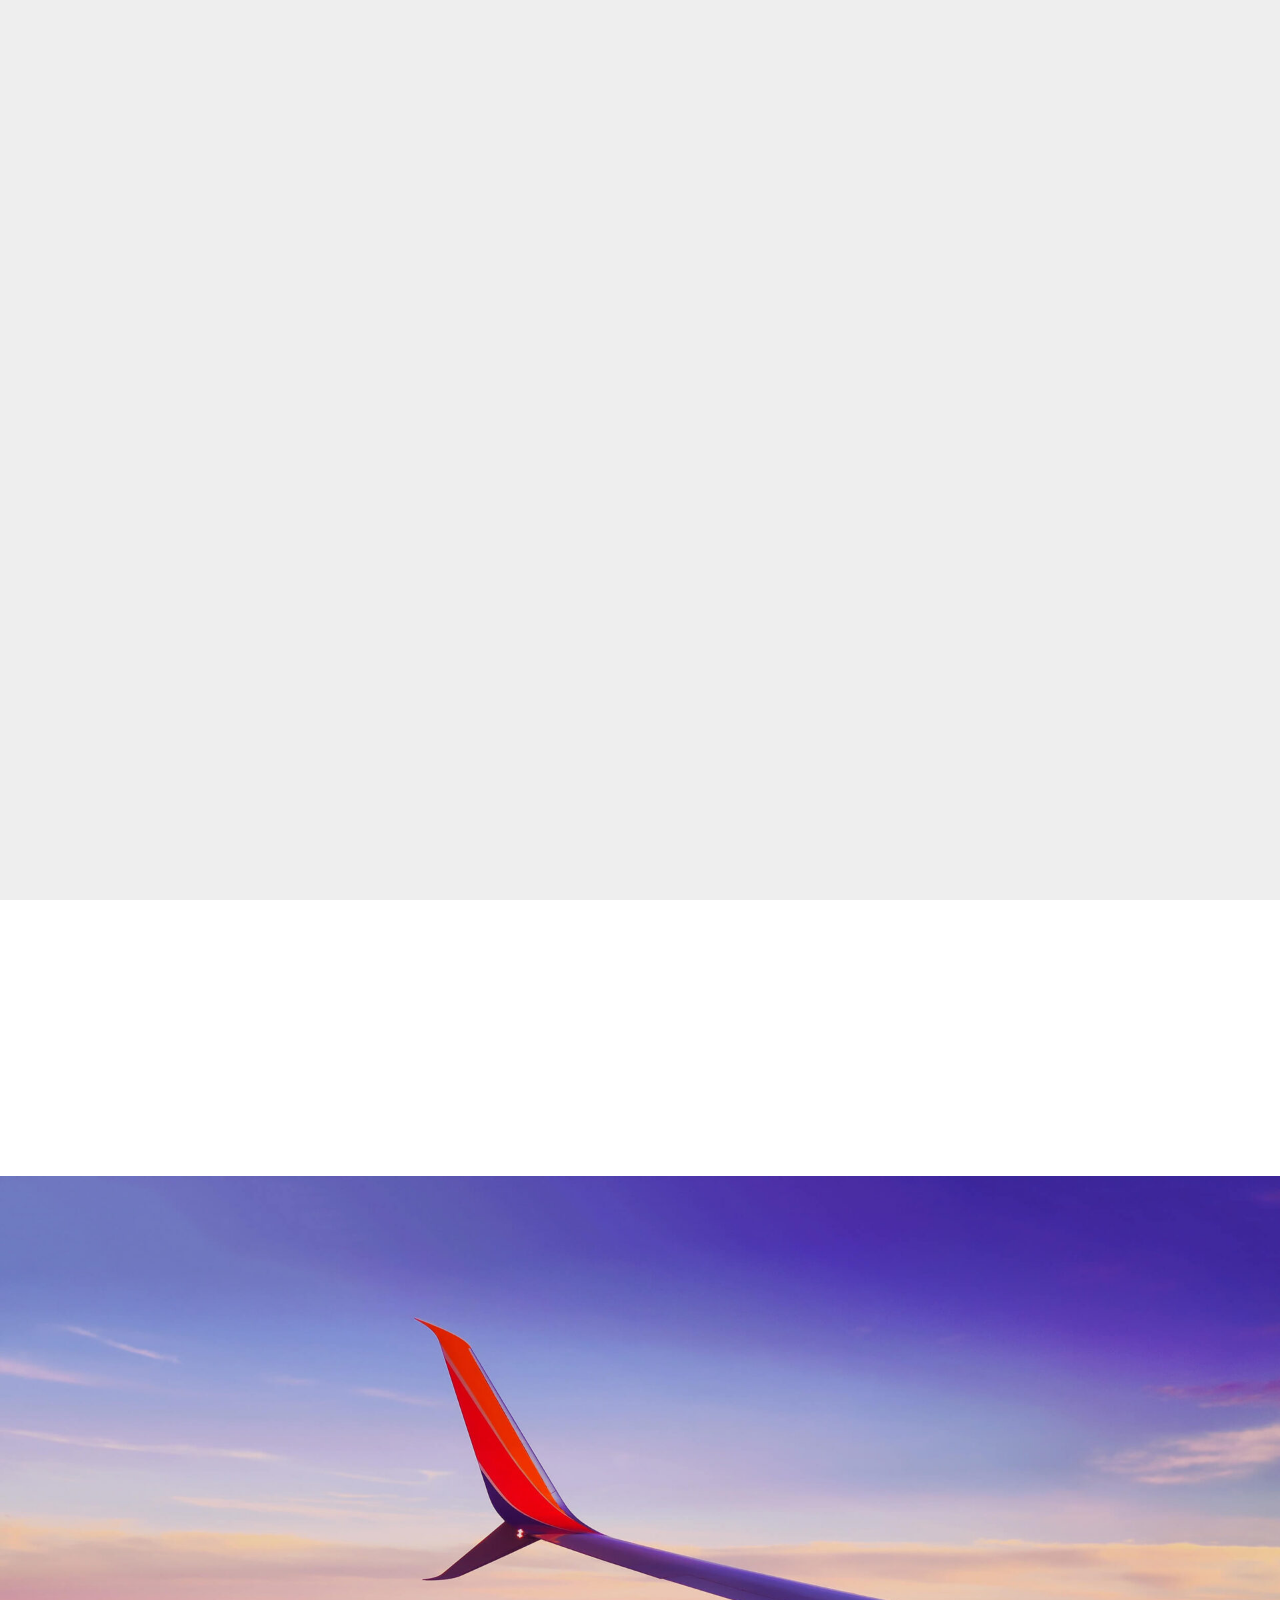
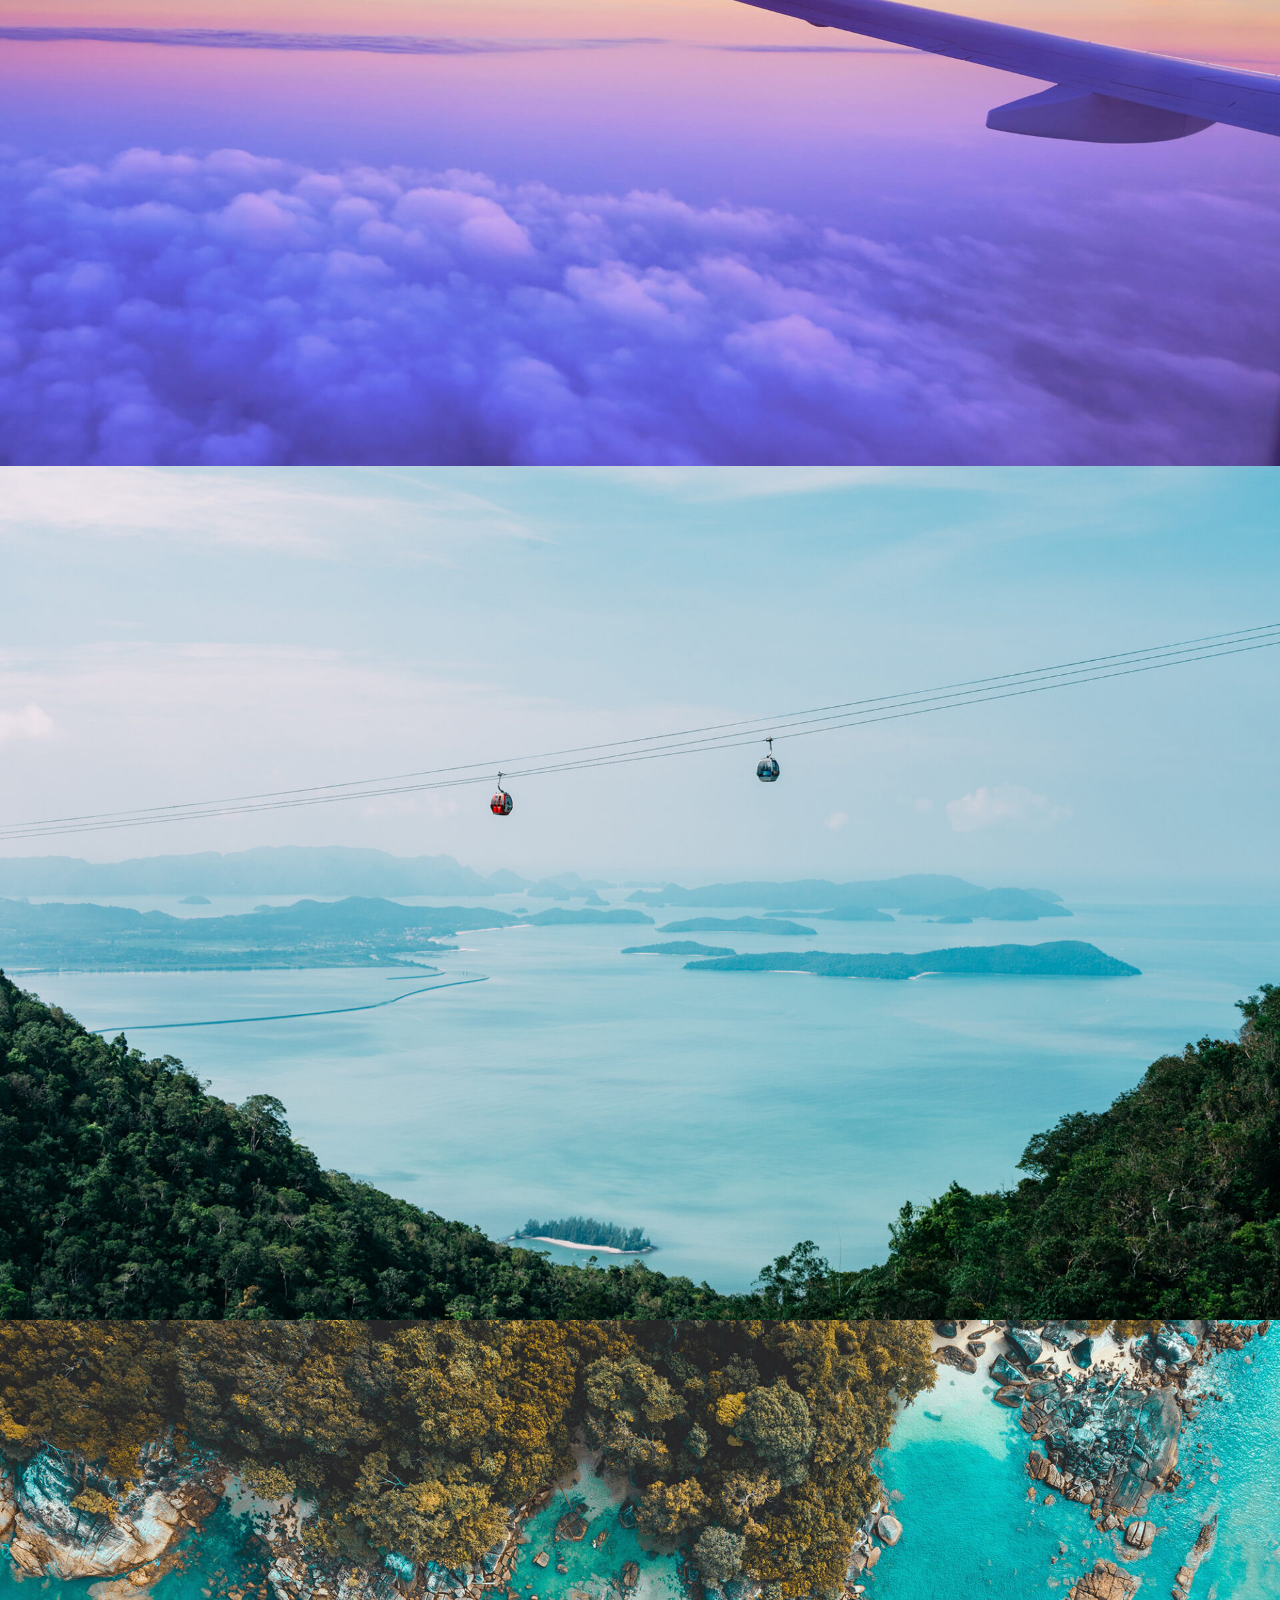
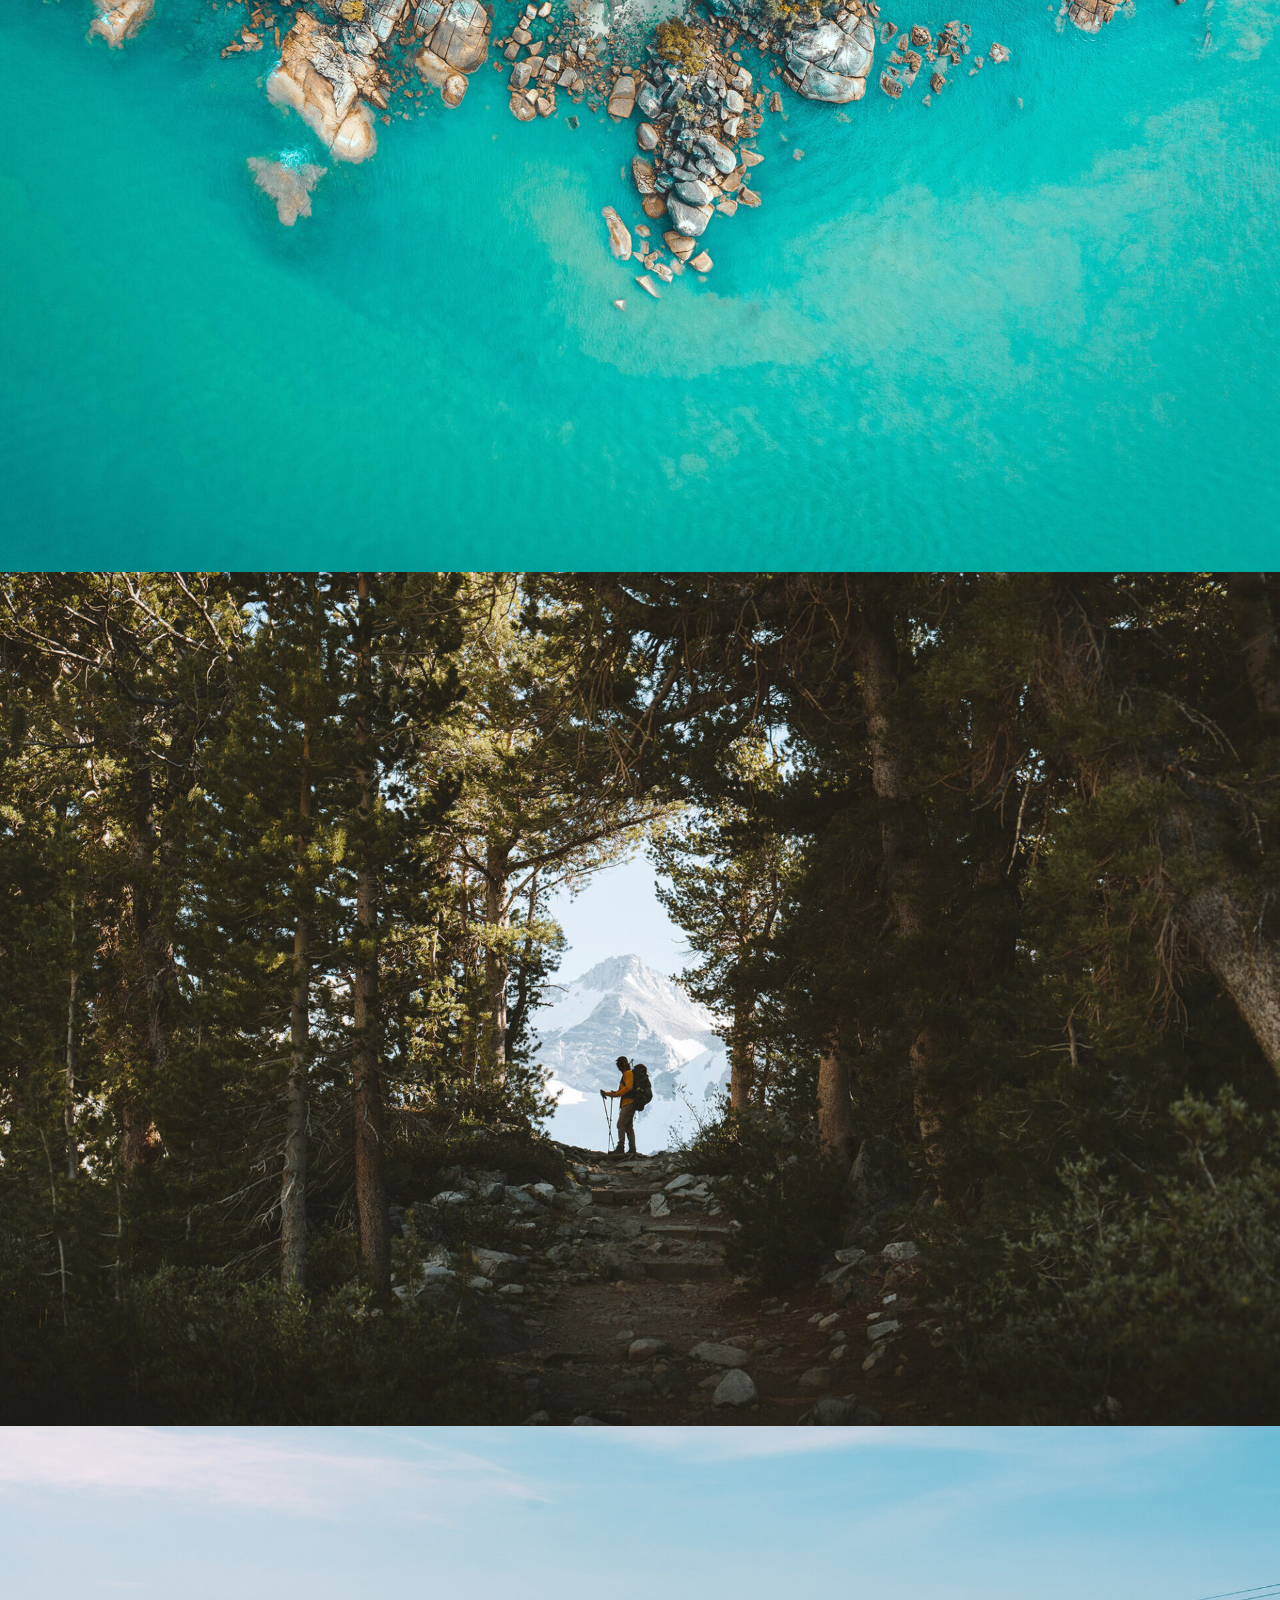
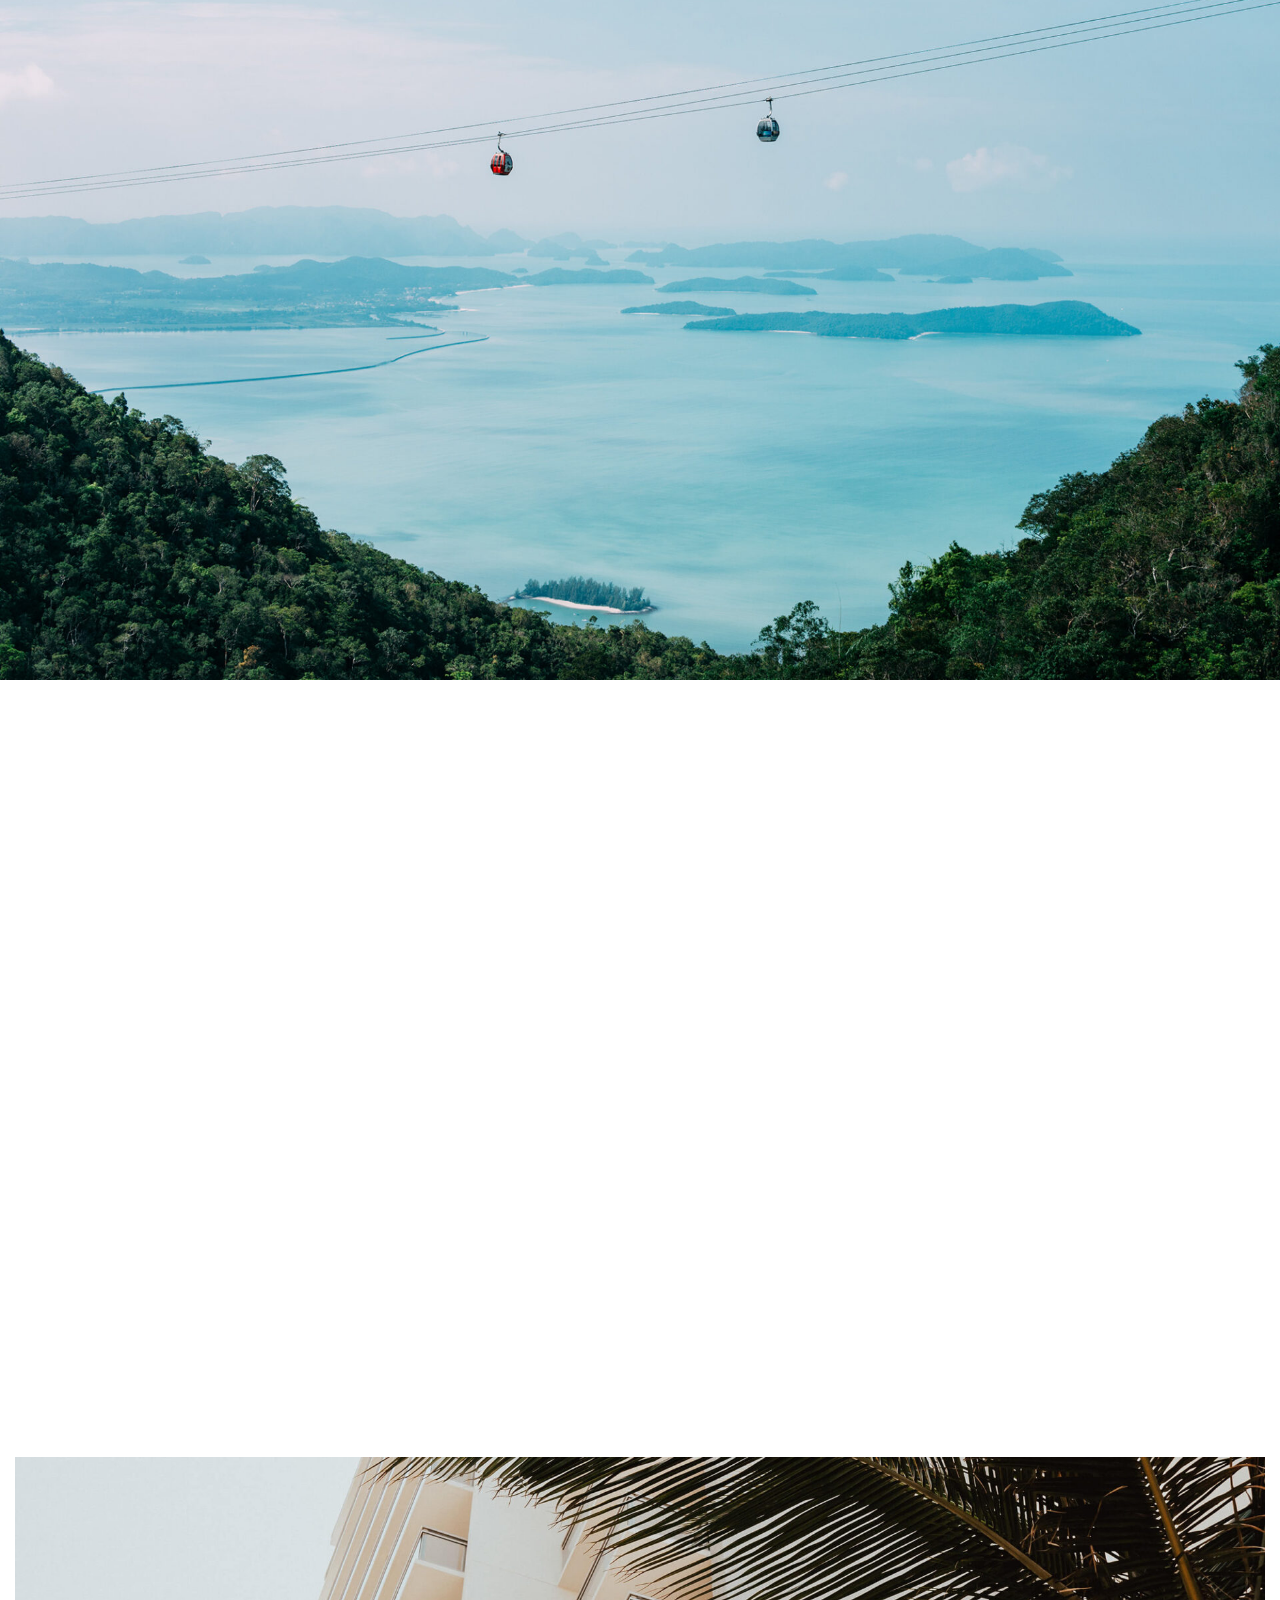
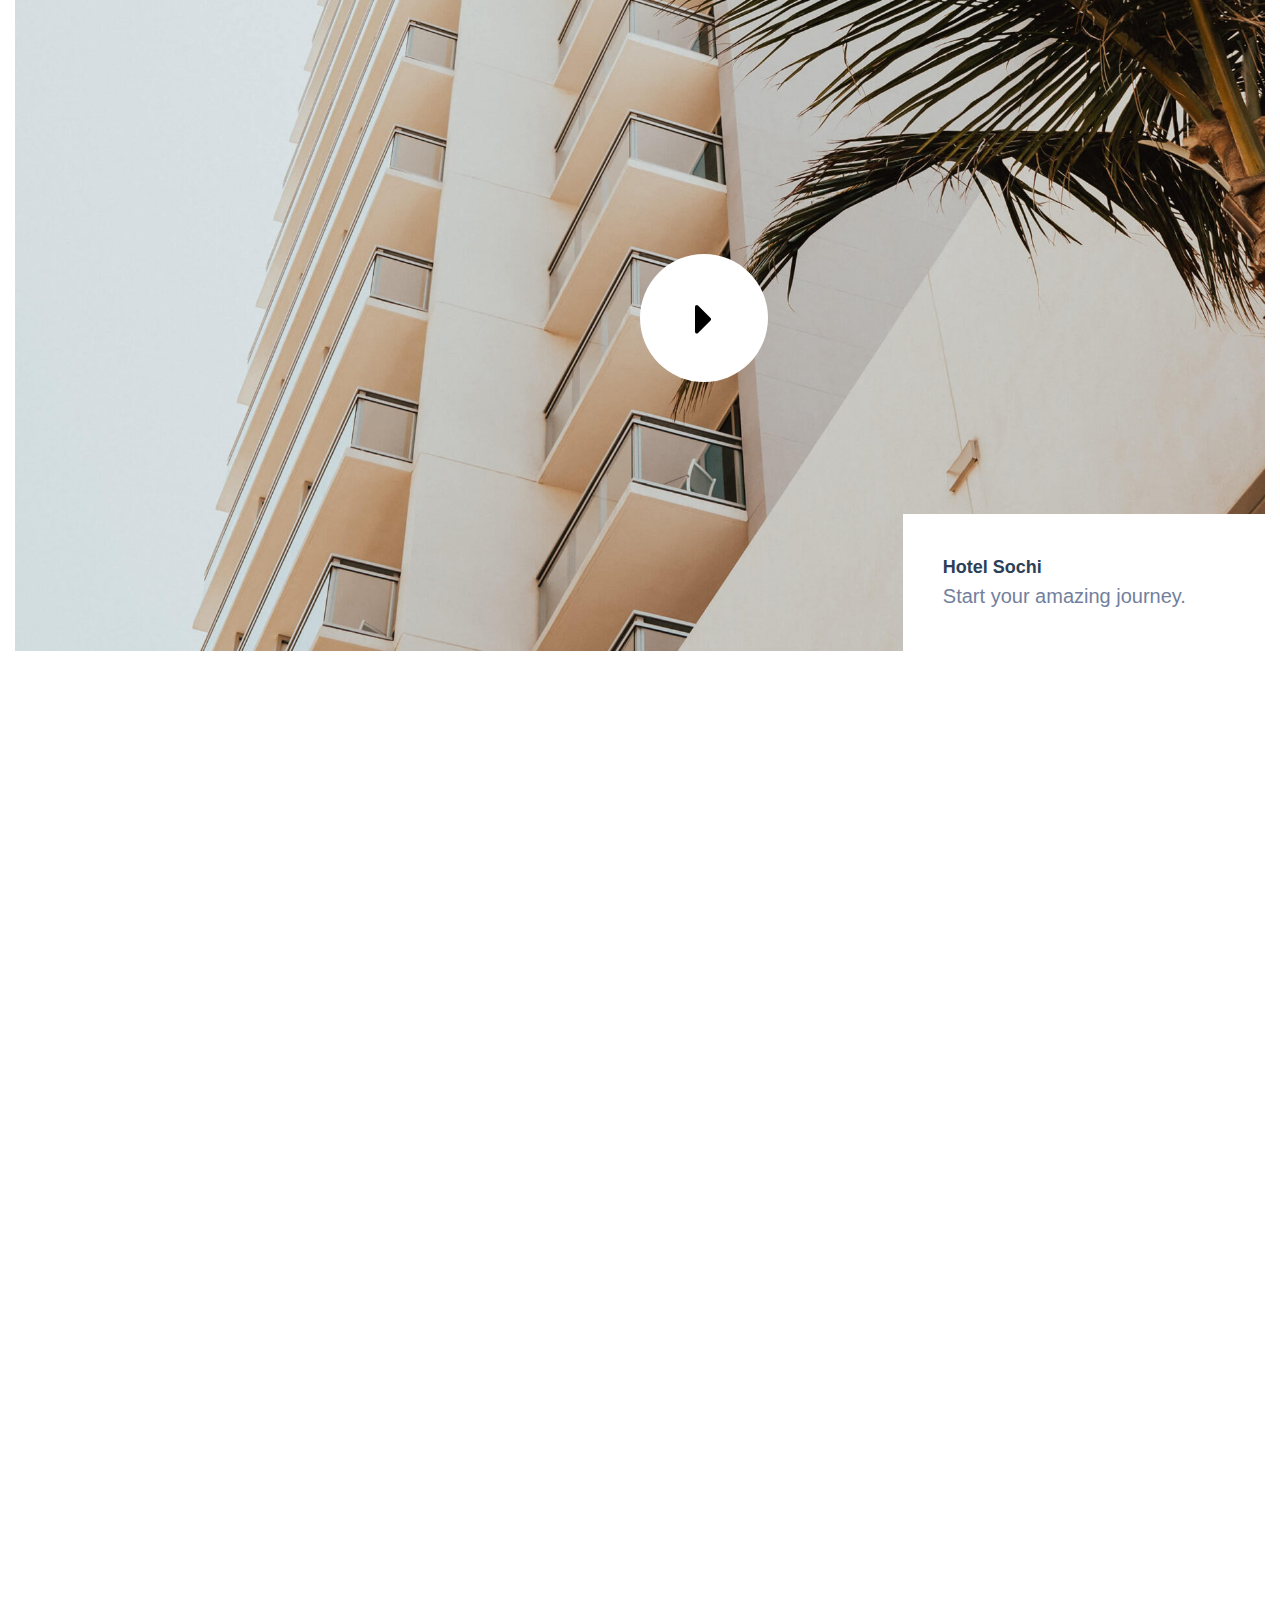
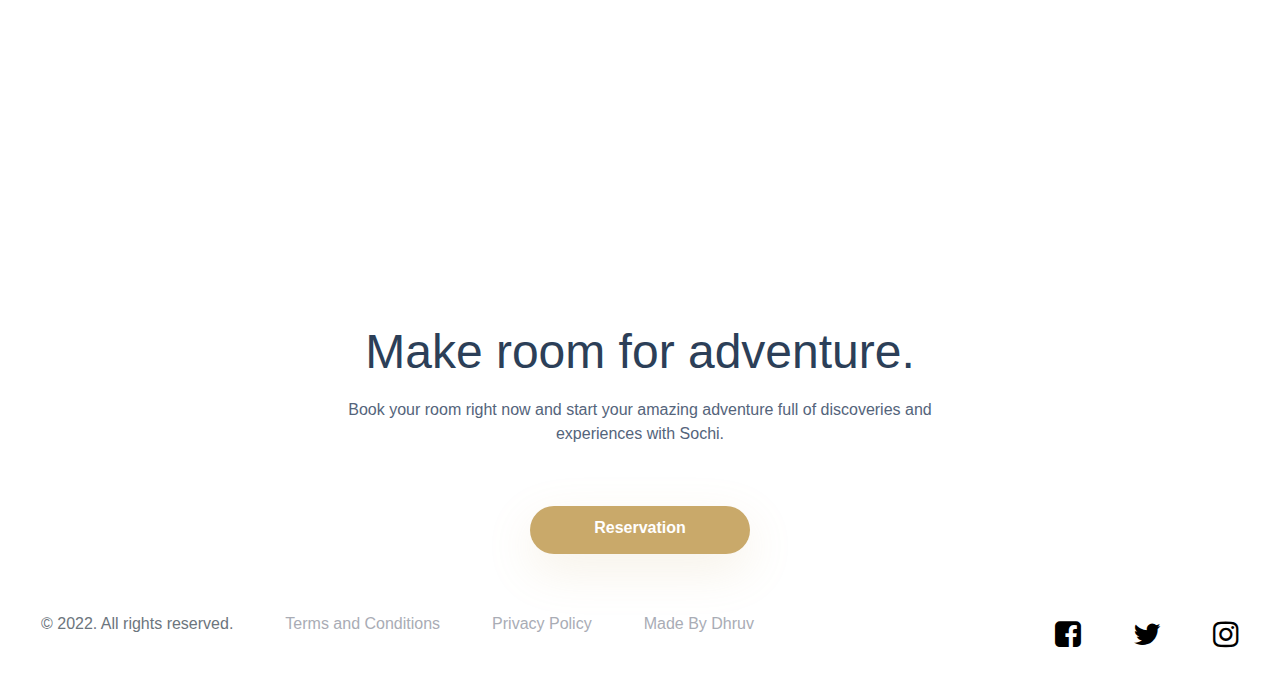
<file: about.html>
<!DOCTYPE html>
<html lang="en">
<head>
  <title>About Us/ Sochi Resort</title>
  <meta charset="utf-8">
  <meta name="viewport" content="width=device-width, initial-scale=1">
  
  
  
  <link rel="stylesheet" href="https://maxcdn.bootstrapcdn.com/bootstrap/4.5.0/css/bootstrap.min.css">
  <script src="https://ajax.googleapis.com/ajax/libs/jquery/3.5.1/jquery.min.js"></script>
  <script src="https://cdnjs.cloudflare.com/ajax/libs/popper.js/1.16.0/umd/popper.min.js"></script>
  <script src="https://maxcdn.bootstrapcdn.com/bootstrap/4.5.0/js/bootstrap.min.js"></script>
  <link href="css/style.css" type="text/css" rel="stylesheet">
  <link rel="icon" href="https://bslthemes.site/sochi/wp-content/uploads/2021/02/cropped-logo-black-2x-32x32.png" sizes="32x32">
  <link
      rel="stylesheet"
      href="https://cdnjs.cloudflare.com/ajax/libs/font-awesome/4.7.0/css/font-awesome.min.css"
    />
	<!--------------------------reveal-------------------->
	<script src="js/reveal.js"></script>
	
	<!------swipper js------------------->
	<!-- jQuery -->
    <script src="https://ma-5.github.io/ma5slider/js/jquery.min.js"></script>
     
    <!-- jQuery UI mouse draggable widget -->
    <script src="https://ma-5.github.io/ma5slider/js/jquery-ui.min.js"></script>
     
    <!-- Touch Event Support for jQuery UI -->
    <script src="https://ma-5.github.io/ma5slider/js/jquery.ui.touch-punch.min.js"></script>
     
    <!-- MA5 Slider -->
    <link href="https://ma-5.github.io/ma5slider/css/ma5slider.min.css" rel="stylesheet" type="text/css">
    <script src="https://ma-5.github.io/ma5slider/js/ma5slider.min.js"></script>
     
    <script>
        $(window).on('load', function () {
            $('.ma5slider').ma5slider();
			
        });
    </script>
	
</head>
<body>
		
	<div id="mdb-preloader">
	</div>
		<script>
			$(window).on('load', function() {
  		$('#mdb-preloader').delay(1000).fadeOut(200);	
		});
		 
		</script>




	<!--Main Navigation-->

	<div id="abintro" class="view ">
		<div class="bg1">
		<!--Navbar-->
			<nav class=" col-md-12 navbar navbar-expand-lg">

				<div class="container-fluid col-md-12 text-light  ">

						<!-- Navbar brand -->
						<a class="navbar-brand" href="index.html"><img src="imgs/logo-white-2x.png" class="nav_logo"/></a>

						<!-- Collapse button -->
							<button class="navbar-toggler " type="button" data-toggle="collapse" data-target="#basicExampleNav"
							   aria-expanded="false" aria-label="Toggle navigation">
							  <span class="navbar-toggler-icon text-light "><i style="font-size:24px" class="fa">&#xf0c9;</i></span>
							</button>

						<!-- Collapsible content -->
						<div class="collapse navbar-collapse font-weight-bold  rounded" id="basicExampleNav">

						  <!-- Links -->
							  <ul class="navbar-nav mr-auto">
								<li class="nav-item active">
								  <a class="nav-link nav-link text-light" href="index.html">Home
									<span class="sr-only">(current)</span>
								  </a>
								</li>
								<li class="nav-item active-item ">
								
								  <a class="nav-link text-light  " href="#">About us</a>
								</li>
								

								<!-- Dropdown -->
								<li class="nav-item dropdown c">
								  <a class="nav-link dropdown-toggle " id="navbarDropdownMenuLink" data-toggle="dropdown" aria-haspopup="true"
									aria-expanded="false">Rooms</a>
								  <div class="dropdown-menu dropdown-primary" aria-labelledby="navbarDropdownMenuLink">
									<a class="dropdown-item ac" href="Room.html">Rooms Grid </a>
									<a class="dropdown-item" href="#">Rooms List</a>
									<a class="dropdown-item" href="#">Rooms Singles</a>
								  </div>
								</li>
								
								<li class="nav-item ">
								  <a class="nav-link text-light " href="#">Gallery</a>
								</li>
								
								<li class="nav-item dropdown c">
								  <a class="nav-link dropdown-toggle " id="navbarDropdownMenuLink" data-toggle="dropdown" aria-haspopup="true"
									aria-expanded="false ">Blog</a>
								  <div class="dropdown-menu dropdown-primary" aria-labelledby="navbarDropdownMenuLink">
									<a class="dropdown-item" href="blog.html">Blog Grid </a>
									<a class="dropdown-item" href="blog.html">Blog single</a>
									<a class="dropdown-item" href="blog.html">Error Page</a>
								  </div>
								</li>
								
								<li class="nav-item ">
								  <a class="nav-link text-light" href="contact-us.html">Contact Us</a>
								</li>
								
								<li class="nav-item dropdown c">
								  <a class="nav-link dropdown-toggle" id="navbarDropdownMenuLink" data-toggle="dropdown" aria-haspopup="true"
									aria-expanded="false">Shop</a>
								  <div class="dropdown-menu dropdown-primary" aria-labelledby="navbarDropdownMenuLink">
									<a class="dropdown-item" href="#">Products </a>
									<a class="dropdown-item" href="#">Product single</a>
									
								  </div>
								</li>
							  </ul>
						  <!-- Links -->
							<div class="cart-btn">
								<div class="cart-icon c cart"> 	
									<i class="fa fa-cart-plus" style="font-size:24px"></i>
									
								</div>
								
							</div>
							
							<a href="#" class="btn button-ext vibrate-2">
							<i class="fa fa-bookmark-o"></i>
							Reservation</a>
				  
						</div>
				

				</div>

			</nav>
			
				<!------------------inner content---------------------------------->
				<section>
          
          <div class="container col-md-10 ab-mask">
              <p class="slide-left">Welcome to sochi Hotel</span><br>
              <h1 class="main-content slide-left">About Sochi.</h1>
              
                
                  
          </div>
      </section>
			<section>
				<div class=" container buycont ">
					<div class="row">
						<div class="box1 col-md-6 ">
							<h3>Got a questions?</h3>
							<h6>hello@hotelsochi.com</h6>
							
						</div>
						<div class="box1 col-md-6">
							<h3>For partners</h3>
							<h6>partners@hotelsochi.com</h6>
						</div>
					</div>
				</div>
				<span class="scroll">scroll down <i class="fa fa-hand-o-right"></i></span>
			</div>
		</div>
			
			</section>
			<section>
				<div class="container about-sec-1">
					<div class="row">
						<div class="col-md-6 box-1 reveal">
							<h3>OUR STORY</H3>
							<h2>A Brief History<br>of Sochi Hotel.</h2>
						</div>
						<div class="col-md-6 box-2 pt-5 reveal">
							<div class="para-1"><p>The humid subtropical climate, high mountains, exotic vegetation, endless beaches, national parks, historic architecture, exciting attraction sites, art festivals and lively multicultural environment make Sochi a prominent resort destination.</p></div>
							<div class="para-2"><p>Sochi has a lot to offer for anyone who loves nature, sports, history, sunny beach leisure and active adventures. There is too much to do and too many things to see in Sochi so you will never be bored.</p></div>
						</div>
					</div>
				</div>
			</section>
			<section>
				<div class="ma5slider outside-navs outside-dots anim-horizontal loop-mode" >
					<div class="slides ">
							<a href="#slide-1"><img src="imgs/image_header_02-1920x1335.jpg" alt="" style="cursor:grab"></a>
							<a href="#slide-2"><img src="imgs/image_header_03-1920x1280.jpg" alt="" style="cursor:grab"></a>
							<a href="#slide-3"><img src="imgs/image_header_04-1920x1279.jpg" alt="" style="cursor:grab"></a>
							<a href="#slide-4"><img src="imgs/image_header_05-1920x1281.jpg" alt="" style="cursor:grab"></a>
							<a href="#slide-5"><img src="imgs/image_header_03-1920x1280.jpg" alt="" style="cursor:grab"></a>
					</div>
			</div>
			</section>
			<section>
				<div class="container">
					<div class="ab-info-container">
						<div class="ab-info-title reveal">
							WHAT DO WE OFFER
							<br>
							<span class="ab-info-foctit pl-2 reveal">
								Our approach.
							</span>
						</div>
						<div class="row">
							<div class="col-md-6 ab-info-topic reveal ">
							<span class="ab-topic_no">01</span><br>
							<span class="ab-info-foctit-1">Service Quality</span>
							</div>
							<div class="col-md-6 ab-info-topic reveal">
								<p>Service quality in the hospitality industry becomes one of 
													the most important factors for gaining a sustainable competitive advantage and customers’ confidence in the highly competitive marketplace, and therefore service quality can give the hospitality industry a great chance to create competitive differentiation for organizations.</p>
							<p>A successful hotel delivers excellent quality service to customers, and service quality is considered the life of the hotel.</p>
							</div>
						</div>
						<div class="row">
							<div class="col-md-6 ab-info-topic reveal">
								<span class="ab-topic_no">02</span>
								<br>
								<span class="ab-info-foctit-1 reveal">Friendly Staff</span>
							</div>
							<div class="col-md-6 ab-info-topic reveal">
								<p>Service quality in the hospitality industry becomes one of 
													the most important factors for gaining a sustainable competitive advantage and customers’ confidence in the highly competitive marketplace, and therefore service quality can give the hospitality industry a great chance to create competitive differentiation for organizations.</p>
							<p>A successful hotel delivers excellent quality service to customers, and service quality is considered the life of the hotel.</p>
							</div>
						</div>
						<div class="row">
							<div class="col-md-6 ab-info-topic reveal">
							<span class="ab-topic_no ">03</span>
							<br>
							<span class="ab-info-foctit-1 reveal">Customer Satisfaction</span>
							</div>
							<div class="col-md-6 ab-info-topic reveal">
								<p>Service quality in the hospitality industry becomes one of 
													the most important factors for gaining a sustainable competitive advantage and customers’ confidence in the highly competitive marketplace, and therefore service quality can give the hospitality industry a great chance to create competitive differentiation for organizations.</p>
							<p>A successful hotel delivers excellent quality service to customers, and service quality is considered the life of the hotel.</p>
							</div>
						</div>
					</div>
				</div>
			</section>
			<Section>
				<div class="col-md-12 ab-poster">
					<img src="imgs/cover_video-1920x1220.jpg"/>
					<div class="btn bg-white rounded-circle  ab-video_playbtn adv-btn" data-toggle="modal" data-target="#myModallg">
						<a href="https://www.youtube.com/embed/HSsqzzuGTPo"><i class="fa fa-caret-right" class="icons"></i></a>
						
					</div>
					
					
					
					<!-- Modal -->
						<div class="modal" id="myModallg" role="dialog">
						<div class="modal-dialog modal-lg">
						
							<!-- Modal content-->
							<div class="modal-content">
							<div class="modal-header">
								<button type="button" class="close" data-dismiss="modal">&times;</button>
								
							</div>
							<div class="modal-body">
								<iframe width="100%" height="500" src="https://www.youtube.com/embed/HSsqzzuGTPo" title="YouTube video player" frameborder="0" allow="accelerometer; autoplay; clipboard-write; encrypted-media; gyroscope; picture-in-picture" allowfullscreen></iframe>
							</div>
							 </div>
				
						</div>
						</div>
						
					
					
					<div class="ab-end_container float-right">
						<span class="ab-end_title">
							Hotel Sochi
						</span><br>
						<span class="ab-end_cont">
							Start your amazing journey.
						</span>
					</div>
				</div>
			</div>
			</Section>
			<section>
				<div class="container reveal">
					<div class="col-md-12 ab-dev-container pt-5">
						<div class="ab-info-title">
							MEET TEAM
							<br>
							<span class="ab-info-foctit pl-2">
							Hotel staff.
							</span>
						</div>
						
					</div>
					
					
						<div class="ab-grid_container d-flex">
						<div class="row">
							<div class="col-md-4 ab-grid_slot">
								<div class="col-md-12 ab-img_sec">
								<img src="imgs/team-person1-900x973.jpg" class="w-100">
								</div>
								<div class="col-md-12 ab-cont_sec">
								<span class="slid_cont">Kristin Mccoy</span><br>
								<span class="slid_cont2">CO-FOUNDER & CPO</span>
								</div>
							
							</div>
							<div class="col-md-4 ab-grid_slot">
								<div class="col-md-12 ab-img_sec">
								<img src="imgs/team-person2-900x973.jpg">
								</div>
								<div class="col-md-12 ab-cont_sec">
								<span class="slid_cont">Kristin Mccoy</span><br>
								<span class="slid_cont2">CO-FOUNDER & CPO</span>
								</div>
							</div>
		
							<div class="col-md-4 ab-grid_slot">
								<div class="col-md-12 ab-img_sec">
								<img src="imgs/team-person3-900x973.jpg">
								</div>
								<div class="col-md-12 ab-cont_sec">
								<span class="slid_cont">Shane Watson</span><br>
								<span class="slid_cont2">CHIEF OPERATING OFFICER</span>
								</div>
							</div>
							<div class="col-md-4 ab-grid_slot">
								<div class="col-md-12 ab-img_sec">
								<img src="imgs/team-person4-900x973.jpg">
								</div>
								<div class="col-md-12 ab-cont_sec">
								<span class="slid_cont">Francisco Pena</span><br>
								<span class="slid_cont2">CHIEF FINANCIAL OFFICER</span>
								</div>
							</div>
							<div class="col-md-4 ab-grid_slot">
								<div class="col-md-12 ab-img_sec">
								<img src="imgs/team-person5-900x973.jpg">
								</div>
								<div class="col-md-12 ab-cont_sec">
								<span class="slid_cont">Calvin Flores</span><br>
								<span class="slid_cont2">ASSET MANAGEMENT</span>
								</div>
							</div>
							<div class="col-md-4 ab-grid_slot">
								<div class="col-md-12 ab-img_sec">
								<img src="imgs/team-person6-900x973.jpg">
								</div>
								<div class="col-md-12 ab-cont_sec">
								<span class="slid_cont">Kathryn Cooper</span><br>
								<span class="slid_cont2">ANIMATOR</span>
								</div>
							</div>
						</div>
					</div>
				</div>
			</section>
			<section>
				<div class="container">
					<div class="ab-ad_section">
						<div class="ab-ad_title">
							Make room for adventure.
						</div>
						<div class="ab-ad_cont">
							Book your room right now and start your amazing adventure full of discoveries and <br>experiences with Sochi.
						</div>
						<a href="#" class="btn ab-button-ext">
								
						Reservation
						
						</a>
								
					</div>
				</div>
			</section>
			<footer>
	
				<div class="container-fluid">
					<div class="footer-nav1">
						<ul class="nav float-left">
							<li class="nav-item">
								<a href="#" class="nav-link  disabled ">© 2022. All rights reserved.</a>
							</li>
							<li class="nav-item">
								<a href="#" class="nav-link ex">Terms and Conditions</a>
							</li>
							<li class="nav-item">
								<a href="#" class="nav-link ex">Privacy Policy</a>
							</li>
							<li class="nav-item">
								<a href="#" class="nav-link ex">Made By Dhruv</a>
							</li>
							
						</ul>
						
						<ul class="nav float-right">
							<li class="nav-item">
								<a href="#" class="nav-link icons"><i class="fa fa-facebook-square" aria-hidden="true"></i></a>
							</li>
							<li class="nav-item">
								<a href="#" class="nav-link icons"><i class="fa fa-twitter" aria-hidden="true"></i></a>
							</li>
							<li class="nav-item">
								<a href="#" class="nav-link icons"><i class="fa fa-instagram" aria-hidden="true"></i></a>
							</li>
							
						</ul>
					</div>
				</div>
			
		</footer>
	</body>
	</html>
</file>
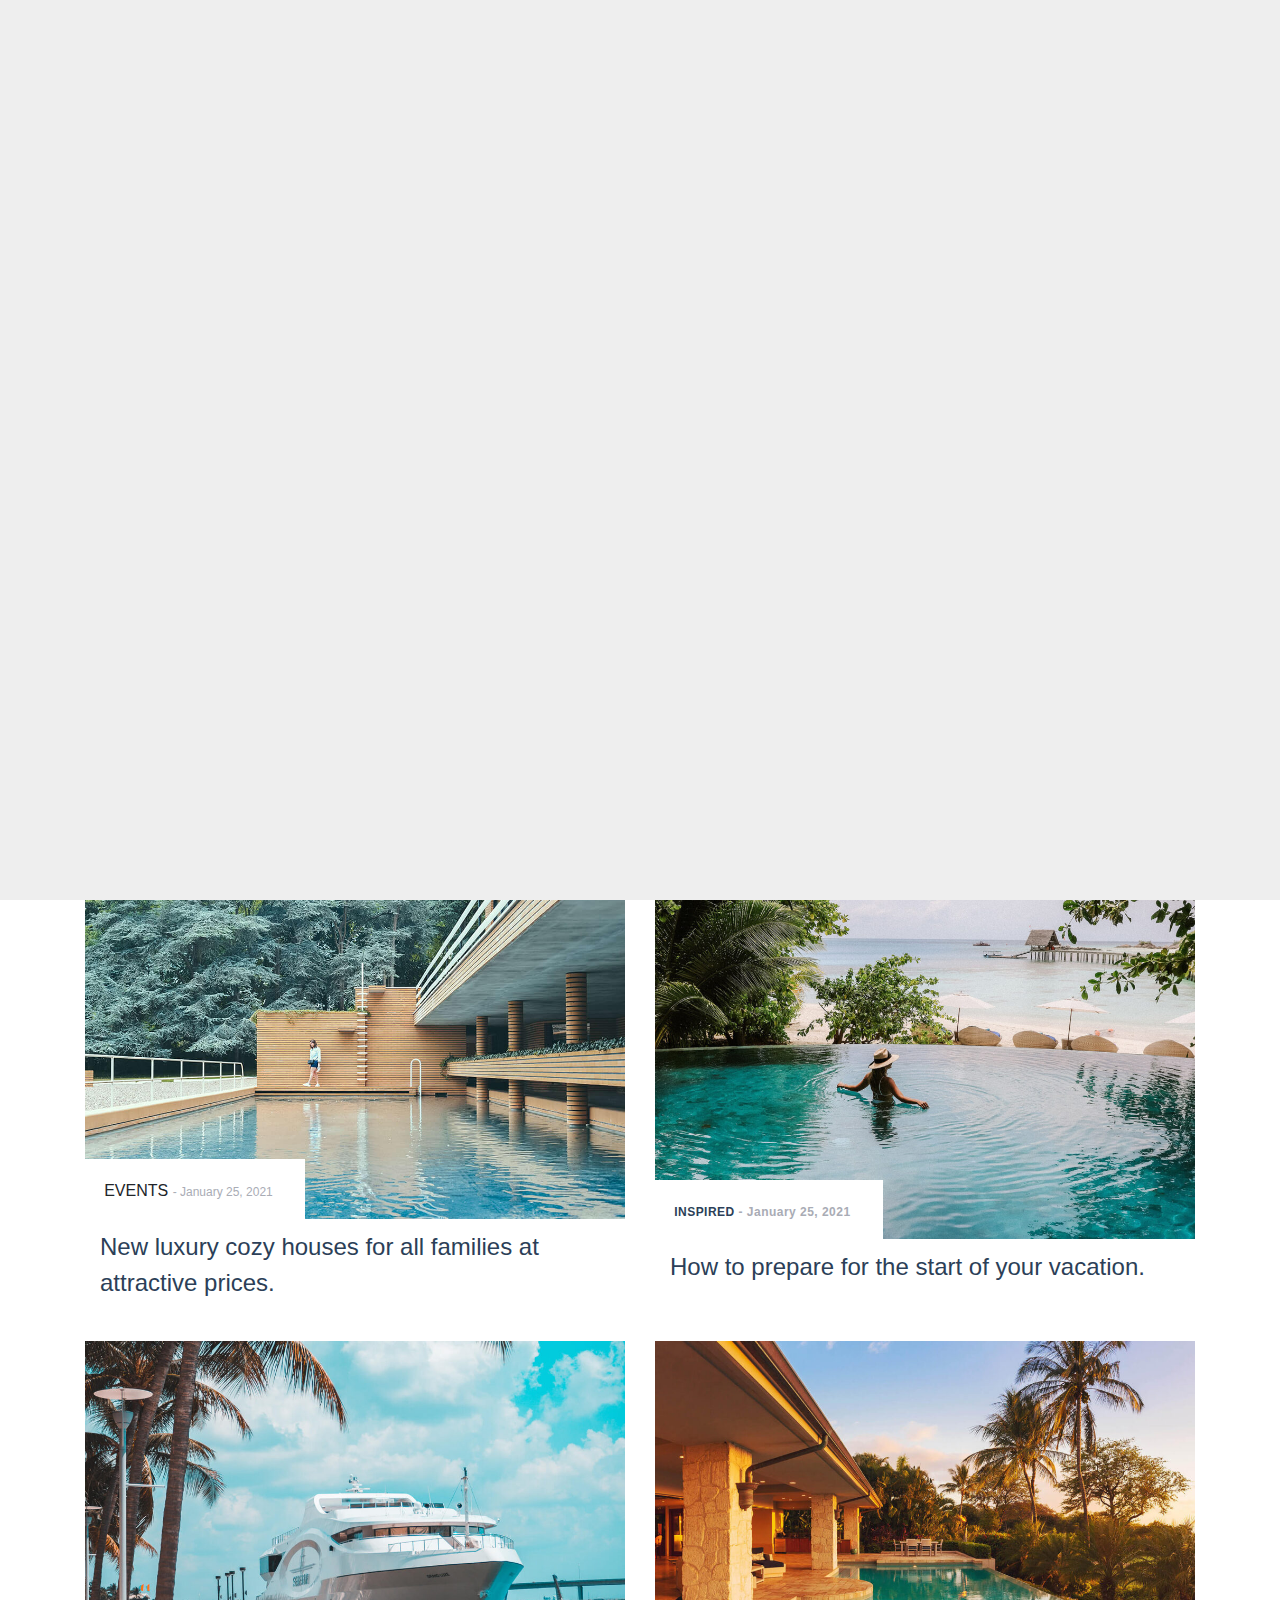
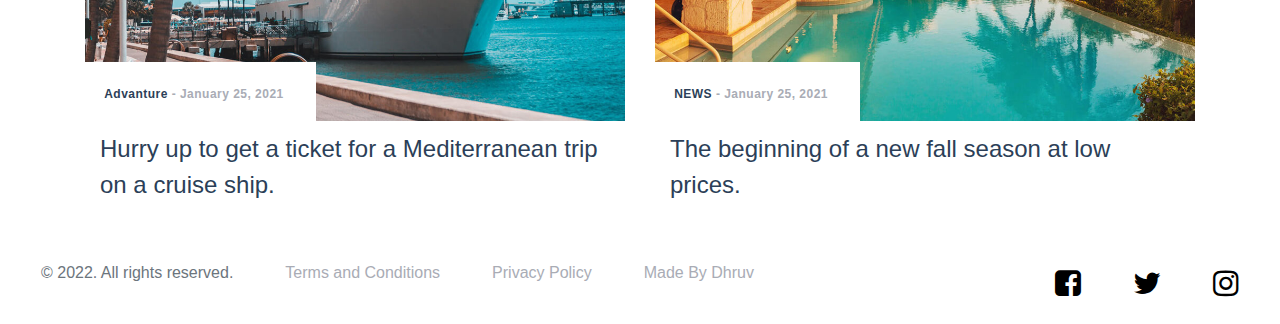
<file: blog.html>
<!DOCTYPE html>
<html lang="en">
<head>
  <title>Welcome to sochi</title>
  <meta charset="utf-8">
  <meta name="viewport" content="width=device-width, initial-scale=1">
  
  
  
  <link rel="stylesheet" href="https://maxcdn.bootstrapcdn.com/bootstrap/4.5.0/css/bootstrap.min.css">
  <script src="https://ajax.googleapis.com/ajax/libs/jquery/3.5.1/jquery.min.js"></script>
  <script src="https://cdnjs.cloudflare.com/ajax/libs/popper.js/1.16.0/umd/popper.min.js"></script>
  <script src="https://maxcdn.bootstrapcdn.com/bootstrap/4.5.0/js/bootstrap.min.js"></script>
  <link href="css/style.css" type="text/css" rel="stylesheet">
  <link rel="icon" href="https://bslthemes.site/sochi/wp-content/uploads/2021/02/cropped-logo-black-2x-32x32.png" sizes="32x32">
  <link
      rel="stylesheet"
      href="https://cdnjs.cloudflare.com/ajax/libs/font-awesome/4.7.0/css/font-awesome.min.css"
    />
	<!--------------------------reveal-------------------->
	<script src="js/reveal.js"></script>
	<script src="js/filter.js"></script>
	
	
	
</head>
<body>
		<!----pree loader-->
		<div id="mdb-preloader">
    </div>
      <script>
        $(window).on('load', function() {
    $('#mdb-preloader').delay(1000).fadeOut(300);	
      });
       
      </script>
	<!--Main Navigation-->

	
		<!--Navbar-->
			<nav class=" col-md-12 navbar navbar-expand-lg ">

				<div class="container-fluid col-md-12">

						<!-- Navbar brand -->
						<a class="navbar-brand" href="#"><img src="imgs/logo-black-2x.png"  alt="logo"class="nav_logo"/></a>

						<!-- Collapse button -->
							<button class="navbar-toggler " type="button" data-toggle="collapse" data-target="#basicExampleNav"
							  aria-controls="basicExampleNav" aria-expanded="false" aria-label="Toggle navigation">
							  <span class="navbar-toggler-icon text-dark "><i style="font-size:24px" class="fa">&#xf0c9;</i></span>
							</button>

						<!-- Collapsible content -->
						<div class="collapse navbar-collapse font-weight-bold  rounded" id="basicExampleNav">

						  <!-- Links -->
							  <ul class="navbar-nav mr-auto">
								<li class="nav-item active">
								  <a class="nav-link c-1" href="index.html">Home
									<span class="sr-only">(current)</span>
								  </a>
								</li>
								<li class="nav-item ">
								  <a class="nav-link c-1" href="about.html">About us</a>
								</li>
								

								<!-- Dropdown -->
								<li class="nav-item dropdown c c-1">
								  <a class="nav-link dropdown-toggle c-1" id="navbarDropdownMenuLink" data-toggle="dropdown" aria-haspopup="true"
									aria-expanded="false">Rooms</a>
								  <div class="dropdown-menu dropdown-primary" aria-labelledby="navbarDropdownMenuLink">
									<a class="dropdown-item" href="Room.html">Rooms Grid </a>
									<a class="dropdown-item" href="#">Rooms List</a>
									<a class="dropdown-item" href="#">Rooms Singles</a>
								  </div>
								</li>
								
								<li class="nav-item ">
								  <a class="nav-link c-1" href="#">Gallery</a>
								</li>
								
								<li class="nav-item dropdown blog">
								  <a class="nav-link dropdown-toggle active" id="navbarDropdownMenuLink" data-toggle="dropdown" aria-haspopup="true"
									aria-expanded="false">Blog</a>
								  <div class="dropdown-menu dropdown-primary" aria-labelledby="navbarDropdownMenuLink">
									<a class="dropdown-item blog-1" href="blog.html">Blog Grid </a>
									<a class="dropdown-item" href="#">Blog single</a>
									<a class="dropdown-item" href="#">Error Page</a>
								  </div>
								</li>
								
								<li class="nav-item ">
								  <a class="nav-link c-1" href="contact-us.html">Contact Us</a>
								</li>
								
								<li class="nav-item dropdown c c-1">
								  <a class="nav-link dropdown-toggle c-1" id="navbarDropdownMenuLink" data-toggle="dropdown" aria-haspopup="true"
									aria-expanded="false">Shop</a>
								  <div class="dropdown-menu dropdown-primary" aria-labelledby="navbarDropdownMenuLink">
									<a class="dropdown-item" href="#">Products </a>
									<a class="dropdown-item" href="#">Product single</a>
									
								  </div>
								</li>
							  </ul>
						  <!-- Links -->
							<div class="cart-btn">
								<div class="cart-icon zoom-cursor c cart c-1"> 	
									<i class="fa fa-cart-plus" style="font-size:24px"></i>
									
								</div>
								
							</div>
							
							<a href="#" class="btn button-ext vibrate-2">
							<i class="fa fa-bookmark-o"></i>
							Reservation</a>
				  
						</div>
						
						
				

				</div>

			</nav>
			
	
			<div class="container-fluid pt-5 ">
				<div class="row">
					<div class="col-md-11 offset-md-1 title ">
						<h1>Blog</h1>
						
					</div>
										
				</div>
				<div class="row">
					<div class="col-md-11 offset-md-1 pt-5 " id="myBtnContainer">
						<button class="btn ext active" id="all" onclick="filterSelection('all')"> All</button>
						<button class="btn ext" id="News" onclick="filterSelection('News')"> News</button>
						<button class="btn ext" id="Inspired" onclick="filterSelection('Inspired')"> Inspired</button>
						<button class="btn ext" id="Events" onclick="filterSelection('Events')"> Events</button>
						<button class="btn ext" id="Adventure" onclick="filterSelection('Adventure')"> Adventure</button>
					</div>
				</div>
		
	
				<div class="row">
				<div class="container d-flex">
					<div class="row">
						
						<div class="col-md-6 bg-grid-1 filter Adventure glightbox">
							<div class="bg-grid-slot ">
								<div class="col-md-12 bg-img_sec">
								<img src="imgs/image_news_01-1022x720.jpg">
								
									<div class="bg-inner_box">
										<span class="bg-inner_content">
											Advanture
											<span class="bg-date">- January 25, 2021</span>
										</span>
									</div>
								</div>
								<div class="col-md-12 bg-content">
									An amazing adventure in the mountain
									reserves.
								</div>
							</div>
							
						
					</div>
					
						<div class="col-md-6 bg-grid-1 filter News glightbox">
							<div class="bg-grid-slot ">
								<div class="col-md-12 bg-img_sec">
								<img src="imgs/image_news_02-1022x720.jpg">
								<div class="bg-inner_box">
										<span class="bg-inner_content">
											NEWS
											<span class="bg-date">- January 25, 2021</span>
										</span>
									</div>
								</div>
								<div class="col-md-12 bg-content">
									Big discounts on air travel in the fall
									season.
								</div>
							</div>
							
						</div>
					
					
						<div class="col-md-6 bg-grid-1 filter Events glightbox">
							<div class="bg-grid-slot">
								<div class="col-md-12 bg-img_sec">
								<img src="imgs/image_news_03.jpg" />
									<div class="bg-inner_box">
										<span class="inner_content">
										EVENTS
											<span class="bg-date">- January 25, 2021</span>
										</span>
									</div>
								</div>
								<div class="col-md-12 bg-content glightbox">
									New luxury cozy houses for all families at
									attractive prices.
								</div>
							</div>
							
						</div>
					
						
						<div class="col-md-6 bg-grid-1 filter Inspired glightbox">
							<div class="bg-grid-slot">
								<div class="col-md-12 bg-img_sec">
								<img src="imgs/image_news_04-1022x720.jpg">
									<div class="bg-inner_box">
										<span class="bg-inner_content">
											INSPIRED
											<span class="bg-date">- January 25, 2021</span>
										</span>
									</div>
								</div>
								<div class="col-md-12 bg-content ">
									How to prepare for the start of your
									vacation.
								</div>
							</div>
							
						</div>
					
					
						<div class="col-md-6 bg-grid-1 filter Adventure glightbox">
							<div class="bg-grid-slot">
								<div class="col-md-12 bg-img_sec">
								<img src="imgs/image_news_05-1022x720.jpg">
									
									<div class="bg-inner_box">
										<span class="bg-inner_content">
											Advanture
											<span class="bg-date">- January 25, 2021</span>
										</span>
									</div>
								</div>
								<div class="col-md-12 bg-content">
									Hurry up to get a ticket for a
									Mediterranean trip on a cruise ship.
								</div>
							</div>
							
						</div>
					
					
						<div class="col-md-6 bg-grid-1 filter News glightbox">
							<div class="bg-grid-slot">
								<div class="col-md-12 bg-img_sec">
								<img src="imgs/image_news_06-1022x720.jpg">
									<div class="bg-inner_box">
										<span class="bg-inner_content">
											NEWS
											<span class="bg-date">- January 25, 2021</span>
										</span>
									</div>
								</div>
								<div class="col-md-12 bg-content">
									The beginning of a new fall season at low
									prices.
								</div>
							</div>
							
						</div>
						
					</div>
				</div>
				
				</div>
			</div>
	
	<footer>
	
		<div class="container-fluid">
			<div class="footer-nav1">
				<ul class="nav float-left">
					<li class="nav-item">
						<a href="#" class="nav-link  disabled ">© 2022. All rights reserved.</a>
					</li>
					<li class="nav-item">
						<a href="#" class="nav-link ex">Terms and Conditions</a>
					</li>
					<li class="nav-item">
						<a href="#" class="nav-link ex">Privacy Policy</a>
					</li>
					<li class="nav-item">
						<a href="#" class="nav-link ex">Made By Dhruv</a>
					</li>
				</ul>
				
				<ul class="nav float-right">
					<li class="nav-item">
						<a href="#" class="nav-link icons"><i class="fa fa-facebook-square" aria-hidden="true"></i></a>
					</li>
					<li class="nav-item">
						<a href="#" class="nav-link icons"><i class="fa fa-twitter" aria-hidden="true"></i></a>
					</li>
					<li class="nav-item">
						<a href="#" class="nav-link icons"><i class="fa fa-instagram" aria-hidden="true"></i></a>
					</li>
					
				</ul>
			</div>
		</div>
	
</footer>	

</body>
</html>
</file>
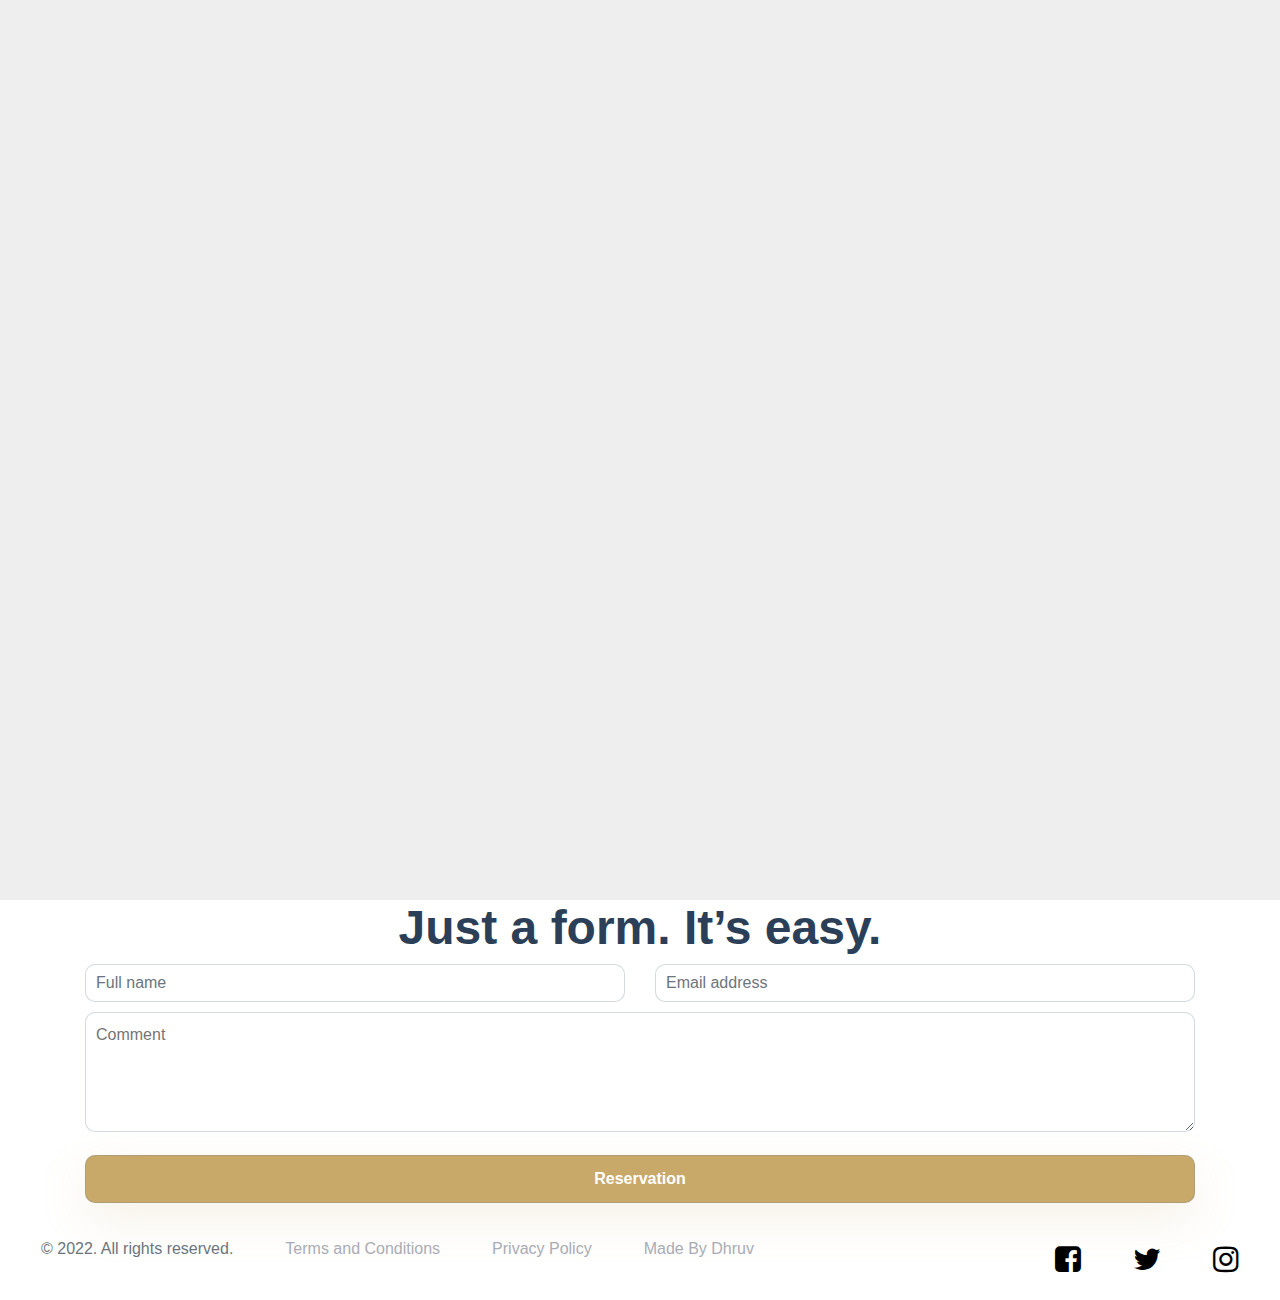
<file: contact-us.html>
<!DOCTYPE html>
<html lang="en">
<head>
  <title>Welcome to sochi</title>
  <meta charset="utf-8">
  <meta name="viewport" content="width=device-width, initial-scale=1">
  
  
  
  <link rel="stylesheet" href="https://maxcdn.bootstrapcdn.com/bootstrap/4.5.0/css/bootstrap.min.css">
  <script src="https://ajax.googleapis.com/ajax/libs/jquery/3.5.1/jquery.min.js"></script>
  <script src="https://cdnjs.cloudflare.com/ajax/libs/popper.js/1.16.0/umd/popper.min.js"></script>
  <script src="https://maxcdn.bootstrapcdn.com/bootstrap/4.5.0/js/bootstrap.min.js"></script>
  <link href="css/style.css" type="text/css" rel="stylesheet">
  <link rel="icon" href="https://bslthemes.site/sochi/wp-content/uploads/2021/02/cropped-logo-black-2x-32x32.png" sizes="32x32">
  <link
      rel="stylesheet"
      href="https://cdnjs.cloudflare.com/ajax/libs/font-awesome/4.7.0/css/font-awesome.min.css"
    />
	<!--------------------------reveal-------------------->
	<script src="js/reveal.js"></script>
	
	
	
</head>
<body>
		
		
	<!----pree loader-->
  <div id="mdb-preloader">
  </div>
  <script>
    $(window).on('load', function() {
    $('#mdb-preloader').delay(1000).fadeOut(200);	
  });
   
  </script>





	<!--Main Navigation-->

	
		<!--Navbar-->
			<nav class=" col-md-12 navbar navbar-expand-lg ">

				<div class="container-fluid col-md-12">

						<!-- Navbar brand -->
						<a class="navbar-brand" href="index.html"><img src="imgs/logo-black-2x.png"  alt="logo"class="nav_logo"/></a>

						<!-- Collapse button -->
							<button class="navbar-toggler " type="button" data-toggle="collapse" data-target="#basicExampleNav"
							  aria-controls="basicExampleNav" aria-expanded="false" aria-label="Toggle navigation">
							  <span class="navbar-toggler-icon text-dark"><i style="font-size:24px" class="fa">&#xf0c9;</i></span>
							</button>

						<!-- Collapsible content -->
						<div class="collapse navbar-collapse font-weight-bold  rounded" id="basicExampleNav">

						  <!-- Links -->
							  <ul class="navbar-nav mr-auto">
								<li class="nav-item active">
								  <a class="nav-link c-1" href="index.html">Home
									<span class="sr-only">(current)</span>
								  </a>
								</li>
								<li class="nav-item ">
								  <a class="nav-link c-1" href="about.html">About us</a>
								</li>
								

								<!-- Dropdown -->
								<li class="nav-item dropdown c c-1">
								  <a class="nav-link dropdown-toggle c-1" id="navbarDropdownMenuLink" data-toggle="dropdown" aria-haspopup="true"
									aria-expanded="false">Rooms</a>
								  <div class="dropdown-menu dropdown-primary" aria-labelledby="navbarDropdownMenuLink">
									<a class="dropdown-item" href="Room.html">Rooms Grid </a>
									<a class="dropdown-item" href="#">Rooms List</a>
									<a class="dropdown-item" href="#">Rooms Singles</a>
								  </div>
								</li>
								
								<li class="nav-item ">
								  <a class="nav-link c-1" href="#">Gallery</a>
								</li>
								
								<li class="nav-item dropdown ">
								  <a class="nav-link dropdown-toggle" id="navbarDropdownMenuLink" data-toggle="dropdown" aria-haspopup="true"
									aria-expanded="false">Blog</a>
								  <div class="dropdown-menu dropdown-primary" aria-labelledby="navbarDropdownMenuLink">
									<a class="dropdown-item blog-1" href="blog.html">Blog Grid </a>
									<a class="dropdown-item" href="#">Blog single</a>
									<a class="dropdown-item" href="#">Error Page</a>
								  </div>
								</li>
								
								<li class="nav-item ac">
								  <a class="nav-link c-1 active blog" href="contact-us.html">Contact Us</a>
								</li>
								
								<li class="nav-item dropdown c c-1">
								  <a class="nav-link dropdown-toggle c-1" id="navbarDropdownMenuLink" data-toggle="dropdown" aria-haspopup="true"
									aria-expanded="false">Shop</a>
								  <div class="dropdown-menu dropdown-primary" aria-labelledby="navbarDropdownMenuLink">
									<a class="dropdown-item" href="#">Products </a>
									<a class="dropdown-item" href="#">Product single</a>
									
								  </div>
								</li>
							  </ul>
						  <!-- Links -->
							<div class="cart-btn">
								<div class="cart-icon zoom-cursor c cart c-1"> 	
									<i class="fa fa-cart-plus" style="font-size:24px"></i>
								</div>
								
							</div>
							
							<a href="#" class="btn button-ext vibrate-2">
							<i class="fa fa-bookmark-o"></i>
							Reservation</a>
				  
						</div>
						
						
				

				</div>

			</nav>


      <div class="container-fluid pt-5 ">
				<div class="row">
					<div class="col-md-11 offset-md-1 cu-title ">
						<h1>Contact.</h1>
						
					</div>
										
				</div>
        <div class="row container cu-details-cont">
          
          <div class="col-md-4 cu-box-1">
              <div class="cu-detail-title">
                Address
              </div>
              <div class="cu-detail-cont">
                23400 S Western Ave,<br>
                Harbor City, CA 90710
              </div>
          </div>
          <div class="col-md-4 cu-box-1">
            <div class="cu-detail-title">
              Contact
            </div>
            <div class="cu-detail-cont">
              hello@example.com<br>
              +1 514.123.4567
            </div>
          </div>
          <div class="col-md-4 cu-box-1">
            <div class="cu-detail-title">
              Follow Us
            </div>
            <div class="cu-detail-cont">
              Connect with me on
              <a href="#">facebook, </a>
                <br>
                <a href="#">twitter </a>
                <span class="notlink">or</span>
                <a href="#">instagram </a>
             
            </div>
          </div>
        </div>
      </div>

      <div class="row container-fluid map">
        <iframe src="https://www.google.com/maps/embed?pb=!1m18!1m12!1m3!1d2483.5404230563786!2d-0.12174238476487653!3d51.50330061882474!2m3!1f0!2f0!3f0!3m2!1i1024!2i768!4f13.1!3m3!1m2!1s0x487604b900d26973%3A0x4291f3172409ea92!2slastminute.com%20London%20Eye!5e0!3m2!1sen!2sin!4v1643618498429!5m2!1sen!2sin" width="100%" height="450" style="border:0;" allowfullscreen="" loading="lazy"></iframe>
      </div>

      <div class="container">
        <form action="https://formspree.io/f/mgedkqrq" method="POST">
        <div class="col-md-12 form-title">
          Just a form. It’s easy.
        </div>
        <div class="form-group">
          <div class="row">
            <div class="col-md-6 ">
              <input type="text" placeholder="Full name"class="form-control" id="name" placeholder="Enter username" name="name" required pattern="[a-zA-Z]+"/>
              
               <div class="invalid-feedback">Please fill out this field </div>
            </div>
            <div class="col-md-6">
              <input type="email" placeholder="Email address" class="form-control" id="email" name="email"/>
              
            </div>
          </div>
          <div class="form-group">
            <div class="row">
              <div class="col-md-12">
                <textarea name="message" cols="40" rows="1" class="wpcf7-form-control wpcf7-textarea wpcf7-validates-as-required textarea" id="message" aria-required="true" aria-invalid="false" placeholder="Comment" style="overflow: hidden; overflow-wrap: break-word; height: 120px;" class="form-control" id="inputAddress"></textarea>
              </div>
            </div>
          </div>
          
          <input type="submit" class="btn cu-button-msg" value="Reservation">
            
            

          
        
        </div>
      </form>
        
      </div>




      <footer>
	
        <div class="container-fluid">
          <div class="footer-nav1">
            <ul class="nav float-left">
              <li class="nav-item">
                <a href="#" class="nav-link  disabled ">© 2022. All rights reserved.</a>
              </li>
              <li class="nav-item">
                <a href="#" class="nav-link ex">Terms and Conditions</a>
              </li>
              <li class="nav-item">
                <a href="#" class="nav-link ex">Privacy Policy</a>
              </li>
              <li class="nav-item">
                <a href="#" class="nav-link ex">Made By Dhruv</a>
              </li>
              
            </ul>
            
            <ul class="nav float-right">
              <li class="nav-item">
                <a href="#" class="nav-link icons"><i class="fa fa-facebook-square" aria-hidden="true"></i></a>
              </li>
              <li class="nav-item">
                <a href="#" class="nav-link icons"><i class="fa fa-twitter" aria-hidden="true"></i></a>
              </li>
              <li class="nav-item">
                <a href="#" class="nav-link icons"><i class="fa fa-instagram" aria-hidden="true"></i></a>
              </li>
              
            </ul>
          </div>
        </div>
      
    </footer>

</body>
</html>
</file>
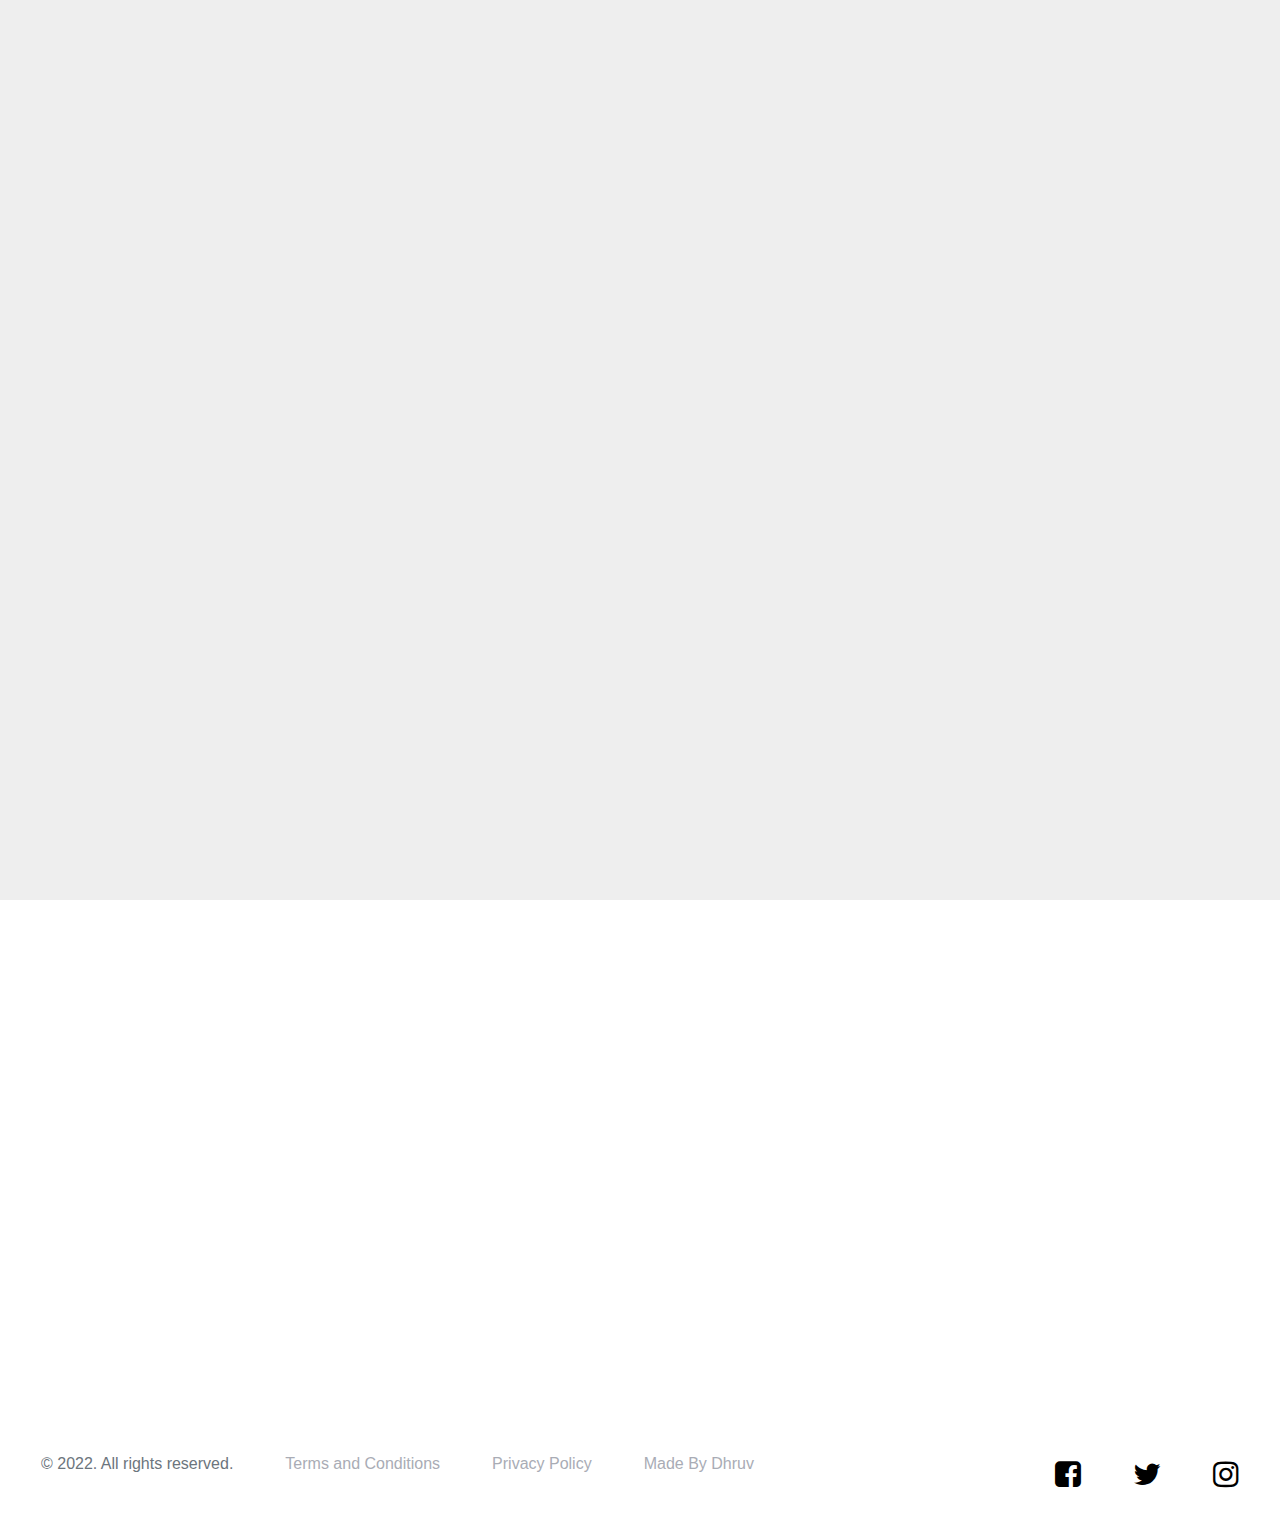
<file: Room.html>
<!DOCTYPE html>
<html lang="en">
<head>
  <title>Room Grid- Sochi</title>
  <meta charset="utf-8">
  <meta name="viewport" content="width=device-width, initial-scale=1">
  
  
  
  <link rel="stylesheet" href="https://maxcdn.bootstrapcdn.com/bootstrap/4.5.0/css/bootstrap.min.css">
  <script src="https://ajax.googleapis.com/ajax/libs/jquery/3.5.1/jquery.min.js"></script>
  <script src="https://cdnjs.cloudflare.com/ajax/libs/popper.js/1.16.0/umd/popper.min.js"></script>
  <script src="https://maxcdn.bootstrapcdn.com/bootstrap/4.5.0/js/bootstrap.min.js"></script>
  <link href="css/style.css" type="text/css" rel="stylesheet">
  <link rel="icon" href="https://bslthemes.site/sochi/wp-content/uploads/2021/02/cropped-logo-black-2x-32x32.png" sizes="32x32">
  <link
      rel="stylesheet"
      href="https://cdnjs.cloudflare.com/ajax/libs/font-awesome/4.7.0/css/font-awesome.min.css"
    />
	<!--------------------------reveal-------------------->
	<script src="js/reveal.js"></script>
	<script src="js/cart.js"></script>
	
	
	
</head>
<body>
		<!----pre loader -->
	<div id="mdb-preloader">
	</div>
	<script>
		$(window).on('load', function() {
		$('#mdb-preloader').delay(1000).fadeOut(200);	
	});
	 
	</script>




	<!--Main Navigation-->

	
		<!--Navbar-->
			<nav class=" col-md-12 navbar navbar-expand-lg rm-navbar">

				<div class="container-fluid col-md-12">

						<!-- Navbar brand -->
						<a class="navbar-brand" href="#"><img src="imgs/logo-black-2x.png"  alt="logo"class="nav_logo"/></a>

						<!-- Collapse button -->
							<button class="navbar-toggler " type="button" data-toggle="collapse" data-target="#basicExampleNav"
							  aria-controls="basicExampleNav" aria-expanded="false" aria-label="Toggle navigation">
							  <span class="text-dark "><i style="font-size:24px" class="fa">&#xf0c9;</i></span>
							</button>

						<!-- Collapsible content -->
						<div class="collapse navbar-collapse font-weight-bold  rounded" id="basicExampleNav">

						  <!-- Links -->
							  <ul class="navbar-nav mr-auto">
								<li class="nav-item active">
								  <a class="nav-link text-dark" href="index.html">Home
									<span class="sr-only">(current)</span>
								  </a>
								</li>
								<li class="nav-item ">
								  <a class="nav-link text-dark" href="about.html">About us</a>
								</li>
								

								<!-- Dropdown -->
								<li class="nav-item dropdown">
								  <a class="nav-link dropdown-toggle blog c-1" id="navbarDropdownMenuLink" data-toggle="dropdown" aria-haspopup="true"
									aria-expanded="false">Rooms</a>
								  <div class="dropdown-menu dropdown-primary bg-white" aria-labelledby="navbarDropdownMenuLink">
									<a class="dropdown-item  blog-1" href="Rooms.html">Rooms Grid </a>
									<a class="dropdown-item" href="#">Rooms List</a>
									<a class="dropdown-item" href="#">Rooms Singles</a>
								  </div>
								</li>
								
								<li class="nav-item ">
								  <a class="nav-link text-dark" href="#">Gallery</a>
								</li>
								
								<li class="nav-item dropdown">
								  <a class="nav-link dropdown-toggle " id="navbarDropdownMenuLink" data-toggle="dropdown" aria-haspopup="true"
									aria-expanded="false">Blog</a>
								  <div class="dropdown-menu dropdown-primary" aria-labelledby="navbarDropdownMenuLink">
									<a class="dropdown-item" href="blog.html">Blog Grid </a>
									<a class="dropdown-item" href="#">Blog single</a>
									<a class="dropdown-item" href="#">Error Page</a>
								  </div>
								</li>
								
								<li class="nav-item ">
								  <a class="nav-link text-dark" href="contact-us.html">Contact Us</a>
								</li>
								
								<li class="nav-item dropdown c c-1">
								  <a class="nav-link dropdown-toggle c-1" id="navbarDropdownMenuLink" data-toggle="dropdown" aria-haspopup="true"
									aria-expanded="false">Shop</a>
								  <div class="dropdown-menu dropdown-primary" aria-labelledby="navbarDropdownMenuLink">
									<a class="dropdown-item" href="#">Products </a>
									<a class="dropdown-item" href="#">Product single</a>
									
								  </div>
								</li>
							  </ul>
						  <!-- Links -->
							<div class="cart-btn">
								<div class="cart-icon zoom-cursor c cart c-1"> 	
									<i class="fa fa-cart-plus" style="font-size:24px"></i>
									<a class="cart-contents">
										<span class="cart-count"></span>
									</a>
								</div>
								
							</div>
							
							<a href="#" class="btn button-ext vibrate-2">
							<i class="fa fa-bookmark-o"></i>
							Reservation</a>
				  
						</div>
						
						
				

				</div>

			</nav>
			<section>
			<div class="container rm-date-cont ">
				<div class="row">
					<div class="col-md-2  rm-box-1 borderone">
						
										
						<a href="#" data-toggle="tooltip" data-placement="bottom" title="checkin_date"><input type="date" value="arrival time" required></a>
						
						
					</div>
					<div class="col-md-2 rm-boxone bordertwo">
						
						<a href="#" data-toggle="tooltip" data-placement="bottom" title="checkout_date"><input type="date" value="arrival time" required></a>
						
					</div>
					
					<div class="col-md-2 rm-box-2 borderone">
						<div class="row rm-ad-cont">
								<span class="rm-ext">Adult:</span>
							<div class="row">
							
								<input type="button" value="-" id="subst" class="btn rm-subst"  onclick="subst()">
								<input type="text" value="1" id="cart" class="rm-cart" />
								<input type="button" value="+"  id="plus" class="btn rm-plus"  onclick="add()">
							
							</div>
						</div>
						
						
						
					</div>
					<div class="col-md-2 rm-box-2 bordertwo">
						<div class="row rm-ad-cont">
								<span class="rm-ext">Child:</span>
							<div class="row">
								
								<input type="submit" value="-" id="substchild" class="btn rm-subst"  onclick="substchild()">
								<input type="text" value="0" id="cartchild" class="rm-cart" />
								<input type="submit" value="+"  id="pluschild" class="btn rm-plus"  onclick="addchild()">
								
							</div>
						</div>
						
						
					</div>
					
					<div class="col-md-3 rm-btn_box-1 ">
						
						<a href="#" class="rm-button-ext-1 ">
							
							Check Availability</a>
						
					</div>
				</div>
			</div>
			
			<div class="rm-b">
				
			</div>
			</section>
			<section>
			<div class="container">
				
				<span class="scroll">scroll down <i class="fa fa-hand-o-right"></i></span>
					
						
				
				<span class="rm-title-2 reveal">Rooms / Suits.</span>
				<div class="rm-grid-2 c d-flex">
					<div class="row ">
					
						<div class="col-md-4 rm-ig1 rounded reveal">
						
							<div class="col-md-12 rm-img_sec">
							<img src="imgs/image_room_07-900x601.jpg" class=" img-fluid"/>
							</div>
							
							<div class="rm-cont">
								Standart Room<br>$100.0 <span class="rm-unit">night</span>
							</div>
							
							<div class="rm-bottom_cont">
								<div class="rm-bottom_icon">
									<i class="fa fa-map-marker" aria-hidden="true"></i> 
									<span class="rm-bottom_info">HA NOI</span>
									<br>
									<i class="fa fa-plus-square-o" aria-hidden="true"></i>
									<span class="rm-bottom_info"> 47 sq.ft</span>
									
									<span class="rm-bad_info"><i class="fa fa-bed" aria-hidden="true"></i> 2 Bedrooms</span>
								</div>
							</div>
							
						</div>
						
						
					
						<div class="col-md-4 rm-ig1 rounded reveal ">
							<div class="col-md-12 rm-img_sec">
							<img src="imgs/image_room_01-900x557.jpg" class="w-100"/>
							</div>
							<div class="rm-itemRoom">
								<span class="badge badge-pill">Popular</span>
							</div>
							<div class="rm-cont">
								Comfort Room<br>$75.0 <span class="unit">night</span>
							</div>
							<div class="rm-bottom_cont">
								<div class="rm-bottom_icon">
									<i class="fa fa-map-marker" aria-hidden="true"></i> 
									<span class="rm-bottom_info">HA NOI</span>
									<br>
									
									<span class="rm-bottom_info"><i class="fa fa-plus-square-o" aria-hidden="true"></i> 54 sq.ft</span>
									
									<span class="rm-bad_info"><i class="fa fa-bed" aria-hidden="true"></i> 1 Bedrooms</span>
								</div>
							</div>
							
						</div>
						<div class="col-md-4 rm-ig1 rounded reveal">
							<div class="col-md-12 rm-img_sec">
							<img src="imgs/image_room_02-900x596.jpg"/>
							</div>
							<div class="rm-itemRoom">
								<span class="badge badge-pill">Popular</span>
							</div>
							<div class="rm-cont">
								Luxe Room<br>$50.0 <span class="unit">night</span>
							</div>
							<div class="rm-bottom_cont">
								<div class="rm-bottom_icon">
									<i class="fa fa-map-marker" aria-hidden="true"></i> 
									<span class="rm-bottom_info">HA NOI</span>
									<br>
									<i class="fa fa-plus-square-o" aria-hidden="true"></i>
									<span class="rm-bottom_info"> 37 sq.ft</span>
									
									<span class="rm-bad_info"><i class="fa fa-bed" aria-hidden="true"></i> 1 Bedrooms</span>
								</div>
							</div>
						</div>
						<div class="col-md-4 rm-ig1 rounded reveal">
							<div class="col-md-12 rm-img_sec">
							<img src="imgs/image_room_03-900x600.jpg"/>
							</div>
							<div class="rm-itemRoom">
								<span class="badge badge-pill">Popular</span>
							</div>
							<div class="rm-cont">
								Grand Delux Room<br>$175.0 <span class="unit">night</span>
							</div>
							<div class="rm-bottom_cont">
								<div class="rm-bottom_icon">
									<i class="fa fa-map-marker" aria-hidden="true"></i> 
									<span class="rm-bottom_info">HA NOI</span>
									<br>
									<i class="fa fa-plus-square-o" aria-hidden="true"></i>
									<span class="rm-bottom_info"> 100 sq.ft</span>
									
									<span class="rm-bad_info"><i class="fa fa-bed" aria-hidden="true"></i> 2 Bedrooms</span>
								</div>
							</div>
						</div>
						<div class="col-md-4 rm-ig1 rounded reveal">
							<div class="col-md-12 rm-img_sec">
							<img src="imgs/image_room_04.jpg"/>
							</div>
							<div class="rm-itemRoom">
								<span class="badge badge-pill">Popular</span>
							</div>
							<div class="rm-cont">
								Modern Room<br>$99.0 <span class="unit">night</span>
							</div>
							<div class="rm-bottom_cont">
								<div class="rm-bottom_icon">
									<i class="fa fa-map-marker" aria-hidden="true"></i> 
									<span class="rm-bottom_info">HA NOI</span>
									<br>
									<i class="fa fa-plus-square-o" aria-hidden="true"></i>
									<span class="rm-bottom_info"> 50 sq.ft</span>
									
									<span class="rm-bad_info"><i class="fa fa-bed" aria-hidden="true"></i> 6 Bedrooms</span>
								</div>
							</div>
						</div>
						<div class="col-md-4 rm-ig1 rounded reveal">
							<div class="col-md-12 rm-img_sec">
							<img src="imgs/image_room_05-900x579.jpg"/>
							</div>
							<div class="rm-itemRoom">
								<span class="badge badge-pill">Popular</span>
							</div>
							<div class="rm-cont">
								Apartments<br>$100.0 <span class="unit">night</span>
							</div>
							<div class="rm-bottom_cont">
								<div class="rm-bottom_icon">
									<i class="fa fa-map-marker" aria-hidden="true"></i> 
									<span class="rm-bottom_info">HA NOI</span>
									<br>
									<i class="fa fa-plus-square-o" aria-hidden="true"></i>
									<span class="rm-bottom_info"> 47 sq.ft</span>
									
									<span class="rm-bad_info"><i class="fa fa-bed" aria-hidden="true"></i> 2 Bedrooms</span>
								</div>
							</div>
						</div>
					</div>
				</div>
			</div>
			</section>
			
			<footer>
	
				<div class="container-fluid">
					<div class="footer-nav1">
						<ul class="nav float-left">
							<li class="nav-item">
								<a href="#" class="nav-link  disabled ">© 2022. All rights reserved.</a>
							</li>
							<li class="nav-item">
								<a href="#" class="nav-link ex">Terms and Conditions</a>
							</li>
							<li class="nav-item">
								<a href="#" class="nav-link ex">Privacy Policy</a>
							</li>
							<li class="nav-item">
								<a href="#" class="nav-link ex">Made By Dhruv</a>
							</li>
							
						</ul>
						
						<ul class="nav float-right">
							<li class="nav-item">
								<a href="#" class="nav-link icons"><i class="fa fa-facebook-square" aria-hidden="true"></i></a>
							</li>
							<li class="nav-item">
								<a href="#" class="nav-link icons"><i class="fa fa-twitter" aria-hidden="true"></i></a>
							</li>
							<li class="nav-item">
								<a href="#" class="nav-link icons"><i class="fa fa-instagram" aria-hidden="true"></i></a>
							</li>
							
						</ul>
					</div>
				</div>
			
		</footer>
			</body>
			</html>
</file>
<file: css/style.css>
*{
	padding:0;
	margin:0;
	box-sizing:border-box;
}
html{
	scroll-behavior:smooth;
}

@font-face {
    font-family:mainfont;
    src: url(fonts/playfair-display/PlayfairDisplay-Bold.ttf);
 }

html,
body,
header,
#intro,
#abintro {
    height: 100%;
}

.nav_logo{
	width: 142px;
    max-height: 48px;
}

.view{
	
	background-size:100% 100%;
}
#intro{
	background-image: url(../imgs/image_header_01-1920x1536.jpg);
	-webkit-background-size: cover;
	-moz-background-size: cover;
	background-position: center;
	background-size: cover;
	position:relative;
	background-size:100% 100%;
  
		
}


.bg1{

	background-image:linear-gradient(180deg,rgba(42,43,48,.3) ,rgba(42,43,48,0.3));
	height:100%;
}


.navbar-nav{

	padding-left:100px;
	margin-top:8px;
}

.nav-item{
  cursor: pointer;
  padding:10px;
}


.button-ext{
	
	position:absolute;
	right:8%;
	background-color: #c9a96a;
    border: 0;
    border-radius: 5rem;
    box-shadow: 0px 16px 48px rgb(201 169 106 / 16%);
    color: #fff;
    cursor: pointer;
    font-weight: 600;
    height: 3rem;
    padding: 10px 2rem;
    text-align: center;
    text-align: center;
    z-index: 1;
    text-decoration: none ;
}
.scroll{
  transform: rotateZ(90deg);
  position: absolute;
  right:0;
	opacity:.5;
  color:#c9a96a;
  font-size: 20px;
  cursor :pointer;
}


.mask{
  color:white;
  font-weight: 600;
  line-height: 3;
  padding-top:50px;
  font-size: 20px;
	font-family:italic;
}

.main-content{
  font-size:64px;
	line-height:1.5;
	word-spacing: 1;
	opacity: 0;

 }
 
.adv{
	font-size:22px;
	font-weight: 600;
  padding-left:10px;
	

}

.adv i{
  text-decoration: none;
  color:black;
  position:absolute;
  font-size:30px;
	
}

  .adv-btn{
  border-radius: 100px;
  background-color: #fff;
  padding:10px 20px;
  height:50px;
  width:50px;
  position: absolute;
  left:12%;
  bottom:3%;
}
.adv-btn:hover{
	transform: scale(1.5);
  transition: .5s ease;
}

.slide-left{
	animation: slideleft  1s linear forwards;
	animation-delay:1s;
	
}
@keyframes slideleft{
	0%{
		transform: translate(100px);
		opacity: 0;
	}
	100%{
		transform: translate(0px);
		opacity: 1;
	}
}
p.slide-left{
	animation-delay:1s;
}
.adv{
	animation-delay:2s;
}
h1.slide-left{
	animation-delay:2s;
}
.tilt{
	opacity: 0;
}

.buycont{
	position:absolute;
	bottom:0;
	
	
}

.box1{
	font-family:bold;
	background:white;
	height:128px;
	justify-content:center;
	align-items:center;
	text-align:center;
	padding-top:40px;
	
}

.box-2{
	
	height:100px;
	background-color: #fff;

}

.buycont h4{
	color: #a9acb5;
    display: block;
    font-size: .875rem;
    font-weight: 400;
    letter-spacing: .08rem;
    margin-bottom: 0.3rem;
    text-transform: uppercase;
	font-size: 1rem;
}

.booking{
	position: absolute !important;
	bottom: 0%;
	left:75%;
	text-align: left;
	background-color: #c9a96a;
	border: 0;
	width:227px;
	height:128px;
	cursor: pointer;
    display: inline-flex;
    -ms-flex-align: center;
    align-items: center;
    -ms-flex-wrap: nowrap;
    flex-wrap: nowrap;
    justify-content: center;
    color:white;
	text-decoration:none;
}

.booking a{
	text-decoration:none;
	color:#fff;
	font-weight:bold;
}
.ext{
	color:#72809D;
	font-size: 1rem;
	margin:10px;
}
#flip {
  padding: 5px;
  cursor: pointer;
  color: #a9acb5;
  font-weight:bold;
}

.box-2{
	text-align: left;
	line-height: 1;
	
}


.subst{
	background-color: rgba(114,128,157,.1);
    border-radius: 4px;
	color: #72809d;
    cursor: pointer;
    font-size: 15px;
    padding:0;
    height: 1.5rem;
    width: 1.5rem;
    text-align: center;
    transition: background-color .3s ease-in-out,color .3s ease-in-out;
	margin-left:20px;
	margin-top:10px;
	
}

.subst i{
	
	position:absolute;
	top:15px;
	left:65px;
}
	

.cart{
	width:30px;
	border:none;
	margin-left:10px;
	
}

.plus{
	background-color: rgba(114,128,157,.1);
    border-radius: 4px;
	color: #72809d;
    cursor: pointer;
    font-size: 14px;
    line-height: 1.5rem;
    height: 1.5rem;
    width: 1.5rem;
    text-align: center;
    transition: background-color .3s ease-in-out,color .3s ease-in-out;
	margin-left:10px;
	margin-top:10px;
}


.plus i{
	
	position:absolute;
	top:15px;
	right:100px;
}


.substone{
	background-color: rgba(114,128,157,.1);
    border-radius: 4px;
	color: #72809d;
    cursor: pointer;
    font-size: 15px;
    padding:0;
    height: 1.5rem;
    width: 1.5rem;
    text-align: center;
    transition: background-color .3s ease-in-out,color .3s ease-in-out;
	margin-left:20px;
	margin-top:10px;
	
}

.substone i{
	
	position:absolute;
	top:50px;
	left:65px;
}
	

.cartone{
	width:30px;
	border:none;
	margin-left:10px;
	
}

.plusone{
	background-color: rgba(114,128,157,.1);
    border-radius: 4px;
	color: #72809d;
    cursor: pointer;
    font-size: 14px;
    line-height: 1.5rem;
    height: 1.5rem;
    width: 1.5rem;
    text-align: center;
    transition: background-color .3s ease-in-out,color .3s ease-in-out;
	margin-left:10px;
	margin-top:10px;
}


.plusone i{
	
	position:absolute;
	top:50px;
	right:100px;
}

#panel {
  border:1px solid black;
  display:none;
}


.sc {
position:absolute;
color:#fff;
right:0;
font-size:20px;
transform: rotate(90deg);
cursor:pointer;
}




/*--------------------about grid---------------*/

.grid-cont{
	
	padding-top:100px;
	margin-bottom:200px;
	
}

.title-1{
	
	color: #a9acb5;
	font-family:sans-sarif;
	text-transform:uppercase;
}

.title-2{
	font-size:64px;
	color:2C3F58;
	font-family:playfair-display;
}

.img1-grid{
	height:639px;
	color:#54647B;
	position:relative;
}

img{
	width:100%;
	height:100%;
	object-fit:cover;
}

.badge-ex{
	text-align:center;
	position:absolute;
	top:102%;
	right:2.5%;
	height:100px;
	width:230px;
	background-color:white;
	align-items:center;
	padding:40px;
	text-decoration:none;
	
}

.badge-ex a{
	color:#000000;
	text-decoration:none;
}


.badge-ex a:hover{
	color:#c9a96a;
	transition:.6s;
	
}

.img2-grid{
	color:#54647B;
	height:390px;
	width:426px;
}

.img2-grid img{
	width:100%;
	height:100%;
	padding-top:25px;
}

.about-link{
	text-decoration:none;
	color:black;
	height:100%;
	width:100%;
	margin:0 auto;
	
}

.grid-2{
	padding-top:70px;
	
}

.ig1{
	height:370px;
	height:360px;
	overflow:hidden;
	padding:10px;
	border-radius:20px;
}

.grid-2 img{
	width:100%;
	height:100%;
	border-radius:10px;
}



.grid-2 img:hover{
	transform: scale(1.05);
	 transition: transform .8s cubic-bezier(.2,1,.8,1);
}


.cont{
	
	position:absolute;
	bottom:4%;
	left:5%;
	color:#fff;
	font-size:30px;
	
}

.badge{
	margin: 1.5rem 1.5rem 0 0;
    position: absolute;
    top: 0;
    right: 0;
    z-index: 3;
	padding:5px;
	border:1px solid #fff;
	border-radius:10px;
	color:#fff;
}

.unit{
	font-size: 1rem;
    font-weight: 400;
    opacity: .8;
    margin-left: 0.5rem;
}

.count-section{
	padding-top:200px;
}

.tl-line{
	color:#2C3F58;
	font-size:32PX;
}


.block-1{
	
	margin-top:35px;
	height:148px;
}
.title-3{
	
	color:#A9ACB5;
	font-size:18px;
	font-family:sans-sarif;
}

.item-count{
	
	padding-top:90px;
	font-size:76.8px;
	color:#2C3F58;
	font-family:sarif;
	position:absolute;
	top:10px;
}

.aftercount{
	font-size:76.8px;
	color:#2C3F58;
	font-family:sarif;
	position:absolute;
	top:68%;
	right:35%;
}

.aftercount1{
	font-size:76.8px;
	color:#2C3F58;
	font-family:sarif;
	position:absolute;
	top:68%;
	right:47%;
}

.aftercount2{
	font-size:76.8px;
	color:#2C3F58;
	font-family:sarif;
	position:absolute;
	top:68%;
	right:60%;
}

.aftercount3{
	font-size:76.8px;
	color:#2C3F58;
	font-family:sarif;
	position:absolute;
	top:68%;
	right:50%;
}

.t1-slider{
	
	padding-top:128px;
	background-color: rgba(244,244,244,.6);
	margin-top:50px;
	position:relative;
	
}



.cont-slider{
	position:relative;
	
	background-color: rgba(244,244,244,.6);
}

.cont1-slider{
	
	color:#2C3F58;
	font-size:64px;
	font-family:monospace;
}

.sec-title{
	color:#c9a96a;
	font-size:64px;
	font-family:mainfont;
}


/*-----------------------------swiper css---------------------------*/
.swiper {
        width: 100%;
        height: 100%;
		
		overflow:none;
		cursor:grab;
		display:flex;
		flex-direction:row;
      }
	  
	  .slide-box1{
		
		
		margin-right:30px;
		background-color: #fff;
		border-radius: 6px;
		box-shadow: 0px 24px 64px rgb(169 172 181 / 6%);
		display: -ms-flexbox;
		display: flex;
		-ms-flex-direction: column;
		flex-direction: column;
		justify-content: space-between;
		height: auto;
		padding: 2rem;

	  }
	  
	  
	  .slide-box1{
		  color:#2C3F58;
	  
	  }
	  
	  .t1-swiper{
		  font-size:24px;
	  }
	  
	  .author-picture{
		  
		  width:52px;
		  height:52px;
		 margin-right:40px;
	  }
	  
	  .author-picture img{
		   border-radius:50px;
		   
	  }
	  
	  .author-name{
		  color:#000000;
	  }
	
	  .s-name{
		color:#A9ACB5;  
	  }
	  
	  .box-wrapper{
		  margin-bottom:60px;
	  }
	  .fo-box{
		 
		 background-color:#c9a96a;
		  border-radius:8px;
		  color:#fff;
		  padding:50px;
		  
		  
	  }
	  
	  .head-cont{
		  font-size:48px;
			  
	  }
	  
	  .body-cont{
		  font-size:20px;
	  }
	  
	  
.button-ext1{
	
	position:absolute;
	right:15%;
	top:45%;
	background-color: #fff;
    border: 0;
    border-radius: 5rem;
    box-shadow: 0px 16px 48px rgb(201 169 106 / 16%);
    color: #c9a96a;
    cursor: pointer;
    font-weight: 600;
    height: 3rem;
    padding: 10px 2rem;
    text-align: center;
    text-align: center;
    z-index: 1;
    text-decoration: none;
}
.button-ext1:hover{
	color:#c9a96a;
}

.ex{
	color:#A9ACB5;
	}
	
	.ex:hover{
		color:#c9a96a;
		transition:.6s;
	}
	
	.icons{
		
		font-size:30px;
		color:#000000;
		
	}
	
	.icons:hover{
		color:#c9a96a;
		transition:.6s;
		}
		
	
.img_sec{
	
	height:350px;
	
	border-radius:10px;
	position:relative;
	overflow:hidden;
	padding:0;
}
	
	
	
	

	  

      











/*-------------------------animation animista-------------------------------*/
.vibrate-2:hover{
	-webkit-animation: vibrate-2 0.3s linear infinite both;
	        animation: vibrate-2 0.3s linear infinite both;
	color:#fff;

}

@-webkit-keyframes vibrate-2 {
  0% {
    -webkit-transform: translate(0);
            transform: translate(0);
  }
  20% {
    -webkit-transform: translate(2px, -2px);
            transform: translate(2px, -2px);
  }
  40% {
    -webkit-transform: translate(2px, 2px);
            transform: translate(2px, 2px);
  }
  60% {
    -webkit-transform: translate(-2px, 2px);
            transform: translate(-2px, 2px);
  }
  80% {
    -webkit-transform: translate(-2px, -2px);
            transform: translate(-2px, -2px);
  }
  100% {
    -webkit-transform: translate(0);
            transform: translate(0);
  }
}
@keyframes vibrate-2 {
  0% {
    -webkit-transform: translate(0);
            transform: translate(0);
  }
  20% {
    -webkit-transform: translate(2px, -2px);
            transform: translate(2px, -2px);
  }
  40% {
    -webkit-transform: translate(2px, 2px);
            transform: translate(2px, 2px);
  }
  60% {
    -webkit-transform: translate(-2px, 2px);
            transform: translate(-2px, 2px);
  }
  80% {
    -webkit-transform: translate(-2px, -2px);
            transform: translate(-2px, -2px);
  }
  100% {
    -webkit-transform: translate(0);
            transform: translate(0);
  }
}








/*-------------------------------------animation-------------------------------------*/


/*------------------------------block-2 anim---------------------------------*/






/*--------------------------media query-----------------------------*/
@media only screen and (max-width:600px) {


html,
body,
header,
#intro,
#abintro{
    height:400px;
		width:100%;

}

  #intro{
    overflow: hidden;
  }

  
  nav{
    overflow: hidden;
  }
	
	
	.mask{
    
    padding:0;
    font-size: 14px;
    overflow: hidden;
	}
	
  .main-content{
    font-size:46px;
  }
	.adv{
    padding-left:20px;
  }
	.adv-btn{
    left:40%;
  }
	
	.cart-btn , .button-ext{
		display: none;
	}
	
	
	
	.buycont{
		display:none;
	  
	}
	
	.grid-cont{
		margin-bottom:400px;
    
	}
	
	.img2-grid p{
		
		margin-top:170px
	}
	
	.img2-grid img{
		padding:0;
	}

	.box-2{
		margin-bottom:150px;
	}
	
	.badge-ex{
		position:absolute;
		height:100px;
		width:200px;
		left:0;
		
	}
	
	.cont1-slider{
		padding:0;
		font-size:50px;
	}
	
	.swiper{
		flex-direction:column;
		}
		
		.slide-box1 {
			width:90%;
		}
		
		.fo-box{
			
			width:95%;
			
		}
		.button-ext1{
			display:none;
		}
		
		.box-wrapper{
			padding:0;
		}

		.title-3{
			padding-top:50px;
		}
    
    .box-wrapper{
      overflow: hidden;
    }


    /*---------------about page media----------*/
    .ab-end_container ,.ab-video_playbtn{
      display: none;
      
    }

    /*----------------------room----------------*/
    .rm-ad-cont{
      position: relative;
     
    }
    .rm-ad-cont .rm-plus i{
      margin-right: 52.5%;
      
      
      
    }
	
    .rm-btn_box-1{
      padding:10px;
      position: relative;
      height:60px;
    }
    .rm-button-ext-1{
      position: absolute;
      left:20%;
    }
		.scroll{
			
			bottom:20%;
			right:0%;
		}

}



/*------------------------reveal anim-----------------------*/
.reveal{
  position: relative;
  transform: translateY(150px);
  opacity: 0;
  transition: 2s all ease;
}
.reveal.active{
  transform: translateY(0);
  opacity: 1;
}


#mdb-preloader{
  background:rgb(238,238,238) url(https://cdn.dribbble.com/users/118337/screenshots/3831581/building_loader.gif) no-repeat center center;
  background-size:30%;
  height:100vh;
  width:100%;
  position: fixed;
  z-index:100;
  overflow: hidden;
}

/*------------about page css---------------*/

#abintro{
	background-image: url(../imgs/intro_about-1920x1126.jpg);
    -webkit-background-size: cover;
    -moz-background-size: cover;
    background-position: center;
    background-size: cover;
	position:relative;
	background-size:100% 100%;
}

.about-sec-1{
	padding-top:90px;
}


.box-1 h3{
	font-size:14px;
	color:#A9ACB5;
}

.box-1 h2{
	font-size:64px;
	color:#2C3F58;
}


.active-item{
	border-bottom:3px solid white;
	
}

.box-2{
	color:#54647B;
}


.ab-info-title{
	font-size:14px;
	color:#A9ACB5;
}

.ab-info-foctit{
	font-size:64px;
	color:#2C3F58;
	
}

.ab-info-foctit-1{
	font-size:32px;
	color:#2C3F58;
	
}

.ab-info-topic{
	padding:10px;
	color:#54647B;
	
}

.ab-topic_no{
	position:relative;

}

.ab-topic_no:before{
	background-color: #fff;
    content: attr(data-approach);
    color: #72809d;
    margin-top: -0.9rem;
    padding-left: 15px;
    padding-right: 1.5rem;
    position: absolute;
    top: 0;
    left: 0;
}
.ab-topic_no:after{
	background-color: #72809d;
    content: '';
    height: 1px;
    margin-top: 11px;
    padding-left: 15px;
    position: absolute;
    top: 2%;
    left: 3rem;
    width: 4rem;
    z-index: -1;
}


.ab-poster img{

  position:relative;
  
  }
  
  .ab-video-container .video__poster:before {
      content: '';
      background: rgba(44,63,88,.2);
      height: 100%;
      position: absolute;
      top: 0;
      left: 0;
      transition: .3s ease-in-out;
      width: 100%;
      z-index: 1;
  }
  .ab-video_playbtn{
    position:absolute;
    left:50%;
    top:50%;
    background-size: 14%;
      background-position: center;
      box-shadow: 0 0 0 0px #fff;
      border: 0;
      border-radius: 50%;
      height: 8rem;
      margin: 0;
      width: 8rem;
      opacity: 1;
      transition: all .3s ease-in-out;
      z-index: 2;
    
  }
  .ab-video_playbtn i{
    text-decoration:none;
    font-size:50px;
    margin:30px auto;
    color:#000000;
  }

  
  
  .ab-end_container{
    
    background-color: #fff;
    padding: 2.5rem 5rem 2.5rem 2.5rem;
    position:absolute;
    bottom:0;
    right:1.1%;
  }
  
  .ab-end_title{
    font-size: 1.125rem;
      font-weight: 600;
    color:#2C3F58;
  }
  
  .ab-end_cont{
    color: #72809d;
    font-size:20px;
  }

  
.ab-dev-container{
	
	margin-top:50px;
}

.ab-grid_slot{
	height:350px;
	width:340px;
	margin-bottom:100px;
	
	
	
}

.ab-img_sec{
	
	height:350px;
	width:340px;
	border-radius:10px;
	position:relative;
	overflow:hidden;
	padding:0;
}



.ab-grid_slot img:hover{
	transform: scale(1.05);
	 transition: transform .8s cubic-bezier(.2,1,.8,1);
}

.slid_cont{
	font-size:24px;
}
.slid_cont2{
	color: #a9acb5;
    font-family: "Roboto",sans-serif;
    font-size: .875rem;
    font-weight: 400;
    display: block;
    letter-spacing: .1rem;
    margin-bottom: 0.5rem;
    text-transform: uppercase;
}

.ab-cont_sec{
	padding:20px;
}


.ab-ad_section{
	margin-bottom:40px;
	padding-top:150px;
	text-align:center;
}

.ab-ad_title{
	font-size:48px;
	color:#2C3F58;
	margin-bottom:10px;
}

.ab-ad_cont{
	font-size:16px;
	color:#54647B;
	margin-bottom:60px;
}

	  
.ab-button-ext{
	width:220px;
	background-color:#c9a96a;
    border: 0;
    border-radius: 5rem;
    box-shadow: 0px 16px 48px rgb(201 169 106 / 16%);
    color: #fff;
    cursor: pointer;
    font-weight: 600;
    height: 3rem;
    padding: 10px 2rem;
    text-align: center;
    text-align: center;
    z-index: 1;
    text-decoration: none;
	
}

.ab-button-ext:hover{
	color:#fff;
}
.ab-mask{
  color:#fff;
  line-height:2;
  padding-top:20px;
  
  margin-top:50px;
}


/*--------------room page css---------------*/
.rm-navbar{
	border-bottom:1px solid rgba(169,172,181,.2);
	
}

.rm-date-cont{
	padding:10px;
	
	position:relative;
}


.rm-box-1{
	float:left;
	border:1px solid rgba(114,128,157,.3);
	padding:10px;
	
}

.rm-box-1 input{
	border:1px solid rgba(114,128,157,.3);
	color:#72809D;
	
}

.rm-boxone input{
	border:1px solid rgba(114,128,157,.3);
	color:#72809D;
}

.rm-boxone{
	margin-right:10px;
	float:left;
	border:1px solid rgba(114,128,157,.3);
	padding:10px;
}

.borderone{
	border-top-left-radius:10px;
	border-bottom-left-radius:10px;  
}

.bordertwo{
	border-top-right-radius:10px;
	
	border-bottom-right-radius:10px;
}

.rm-box-2{
	
	
	border:1px solid rgba(114,128,157,.3);
}
.rm-ext{
	color:#72809D;
	font-size: 1rem;
	margin:10px;
}

.rm-b{
	border-bottom:1px solid rgba(114,128,157,.3);
	margin-bottom:80px;
}


.rm-subst{
	background-color: rgba(114,128,157,.1);
    border-radius: 4px;
	  color: #72809d;
    cursor: pointer;
    font-size: 15px;
    padding:0;
    height: 1.5rem;
    width: 1.5rem;
    text-align: center;
    transition: background-color .3s ease-in-out,color .3s ease-in-out;
		margin-left:20px;
		margin-top:10px;
	
}

.rm-subst i{
	
	position:absolute;
	top:15px;
	left:70px;
}
	

.rm-cart{
	width:30px;
	border:none;
	margin-left:10px;
	
}

.rm-plus{
	background-color: rgba(114,128,157,.1);
	border-radius: 4px;
	color: #72809d;
	cursor: pointer;
	font-size: 15px;
	padding:0;
	height: 1.5rem;
	width: 1.5rem;
	text-align: center;
	transition: background-color .3s ease-in-out,color .3s ease-in-out;
	margin-left:20px;
	margin-top:10px;
}




.rm-btn_box-1{
	float:left;
	
	
	
}

.rm-button-ext-1{
		border:1px solid #c9a96a;
    border-radius: 5rem;
    box-shadow: 0px 16px 48px rgb(201 169 106 / 16%);
    color: #c9a96a;
    cursor: pointer;
    font-weight:50;
	  height: 3rem;
	  float:left;
    padding: 10px 4rem;
    text-decoration: none ;
}

.rm-button-ext-1:hover{
	color:#fff;
	background-color:#c9a96a;
	text-decoration:none;
	transition:.4s ease-in-out;
}
#rmflip {
  padding: 5px;
  text-align: center;
  background-color: #e5eecc;
  border: solid 1px #c3c3c3;
}

#rmpanel {
  text-align: center;
  display:none;
}


.rm-grid-2{
	padding-top:100px;
	
}

.rm-ig1{
	
	
	
	overflow:hidden;
	border-top-left-radius:10px;
	border-top-right-radius:10px;
	margin-bottom:50px;
}

.rm-grid-2 img{
	width:100%;
	height:100%;
	
}


.rm-grid-2 img:hover{
	transform: scale(1.05);
	 transition: .8s cubic-bezier(.2,1,.8,1);
}


.rm-cont{
	
	position:absolute;
	bottom:20%;
	left:5%;
	color:#fff;
	font-size:30px;
	font-weight:600;
}

.rm-badge{
	margin: 1.5rem 1.5rem 0 0;
    position: absolute;
    top: 0;
    right: 0;
    z-index: 3;
	padding:5px;
	border:1px solid #fff;
	border-radius:10px;
	color:#fff;
}


.rm-title-2{
	font-size:64px;
	color:#2C3F58;
	font-family:playfair-display;
	    padding-bottom: 0.2rem;
		
}



.rm-unit{
	font-size: 1rem;
    font-weight: 400;
    opacity: .8;
    margin-left: 0.5rem;
}

	
.rm-img_sec{
	border-top-left-radius:10px;
	border-top-right-radius:10px;
	position:relative;
	
	height:370px;
	overflow:hidden;
	padding:0;
	
}

.rm-bottom_icon{
	color: #72809d;
	font-size: 15px;
    line-height:2;
	
	padding-top:20px;
}

.rm-bad_info{
	margin-left:30px;
}



.rm-ac{
  color: #C9A96A;
  border-bottom: 2px solid #C9A96A;
}


/*-------------------------- blog page css-------------*/



.title{
	padding-top:50px;
	color:#2C3F58;
	font-size:64px;
}

#myBtnContainer{
	
	padding-bottom:10px;
	
}

.bg-ext{
	color:#2C3F58;
	font-weight: 600;
}

.bg-ext:hover{
	color:#C9A96A;
	transition:.6s;
}


.bg-grid-slot{
	
	overflow:hidden;
	margin-bottom:30px;
}

.bg-img_sec{
	position:relative;
	
	
	
	overflow:hidden;
	padding:0;
}
.bg-inner_box{
	position:absolute;
	background-color:white;
	bottom:0px;
	padding: 1.2rem 2rem 1rem 1.2rem;
	
}
.bg-inner_content{
	color:#2C3F58;
	
	font-size:12px;
	font-weight: 600;
    letter-spacing: .03rem;
}

.bg-date{
	color:#A9ACB5;
	font-size:12px;
}





.bg-content{
	color:#2C3F58;
	font-size:24px;
	padding-top:10px;
	padding-bottom:10px;
}


.bg-img_sec:hover{
	transform: scale(1.05);
	 transition: transform .8s cubic-bezier(.2,1,.8,1);
}

.c-1{
	color:#2C3F58;
}

.blog{
	border-bottom:2px solid #c9a96a;
	color: #c9a96a;
}

.blog-1{
	color:#c9a96a;
}

.blog-1:hover{
	color:#c9a96a;
	
}

/*----------------contact us------------------*/

.cu-title h1{
	padding-top:50px;
	color:#2C3F58;
	font-size:80px;
  font-weight: 700;
}

.cu-details-cont{

  margin: 0% auto;
}

.cu-box-1{
 
  padding:10px;
}

.cu-detail-title{
  color:#2C3F58;
	font-size:24px;
  font-weight: 700;
}
.cu-details-cont{
  font-size:16px;
  font-weight:200;
  color:#54647B;
}
.cu-details-cont a{
  text-decoration:none;
  color:#54647B;
  font-size:16px;
  font-weight:700;
}

.map{
  margin: 0% auto;
  padding-top: 10px;
}

.form-title{
  color:#2C3F58;
  font-size:48px;
  font-weight: 700;
  text-align: center;
  padding-top: 40px;

}
.form-group input{
  border: 1px solid rgba(114,128,157,.3);
  width:100%;
  padding: 10px;
  border-radius: 10px;
  margin-bottom: 10px;
}

textarea{
  width:100%;
  border: 1px solid rgba(114,128,157,.3);
  border-radius: 10px;
  padding: 10px;
}

.msg{
 
  background-color: sandybrown;
}
.cu-button-msg{
  background-color: #c9a96a;
  border: 0;
  border-radius: 5rem;
  box-shadow: 0px 16px 48px rgb(201 169 106 / 16%);
  color: #fff;
  display: block;
  cursor: pointer;
  font-weight: 600;
  height: 3rem;
  padding: 10px 2rem;
  text-align: center;
  z-index: 1;
  text-decoration: none ;
}



.cu-button-msg:hover{
color:#fff;
}




html{
	scroll-behavior: smooth;
}

.ty{
	text-align: center;
	color:#2C3F58;
	padding:50px;
}
</file>
